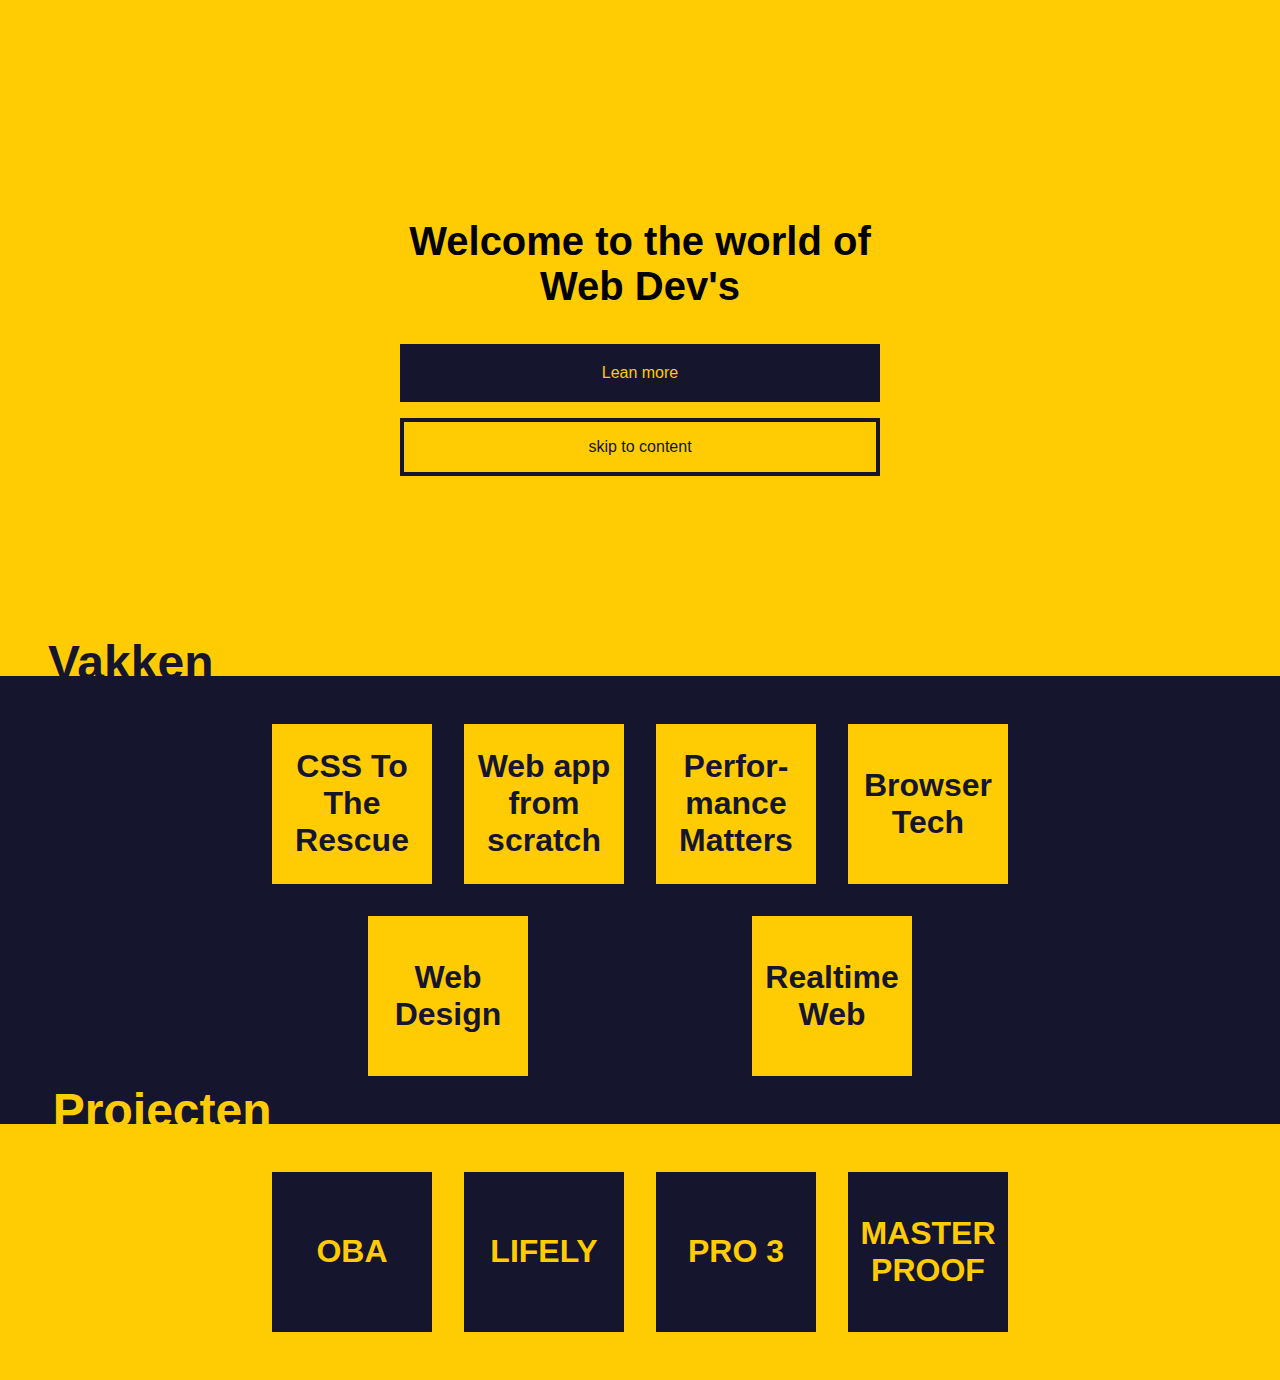
<file: herkansing/index.html>
<!DOCTYPE html>
<html>
  <head>
    <meta charset="utf-8">
    <title>muise001</title>
    <link rel="stylesheet" href="css.css">
  </head>
  <body>
    <header class="mainHeader">
      <div class="header-text">
        <h1>Welcome to the world of Web Dev's</h1>
        <div class="buttons">
          <a href="learnmore.html" class="button1 buttonBlue" type="button" name="button">Lean more</a>
          <a href="#main" class="buttonYellow" type="button" name="button">skip to content</a>
        </div>
      </div>
    </header>
    <main>
      <h2 id="main">Vakken</h2>
      <div class="vakken">
        <a class="les" href="cssttr.html">
          <div class="css">
            <p>CSS To The Rescue</p>
          </div>
        </a>
        <a class="les" href="wafs.html">
          <div class="css">
            <p>Web app from scratch</p>
          </div>
        </a>
        <a class="les" href="pm.html">
          <div class="css">
            <p>Perfor-mance Matters</p>
          </div>
        </a>
        <a class="les" href="bt.html">
          <div class="css">
            <p>Browser Tech</p>
          </div>
        </a>
        <a class="les" href="wd.html">
          <div class="css">
            <p>Web Design</p>
          </div>
        </a>
        <a class="les" href="rtw.html">
          <div class="css">
            <p>Realtime Web</p>
          </div>
        </a>
      </div>
    </main>
    <footer>
      <h2>Projecten</h2>
      <div class="projecten">
        <a class="les" href="oba.html">
          <div class="project">
            <p>OBA</p>
          </div>
        </a>
        <a class="les" href="lifely.html">
          <div class="project">
            <p>LIFELY</p>
          </div>
        </a>
        <a class="les" href="projectdrie.html">
          <div class="project">
            <p>PRO 3</p>
          </div>
        </a>
        <a class="les" href="masterproof.html">
          <div class="project">
            <p>MASTER PROOF</p>
          </div>
        </a>
      </div>
    </footer>
  </body>
</html>
</file>
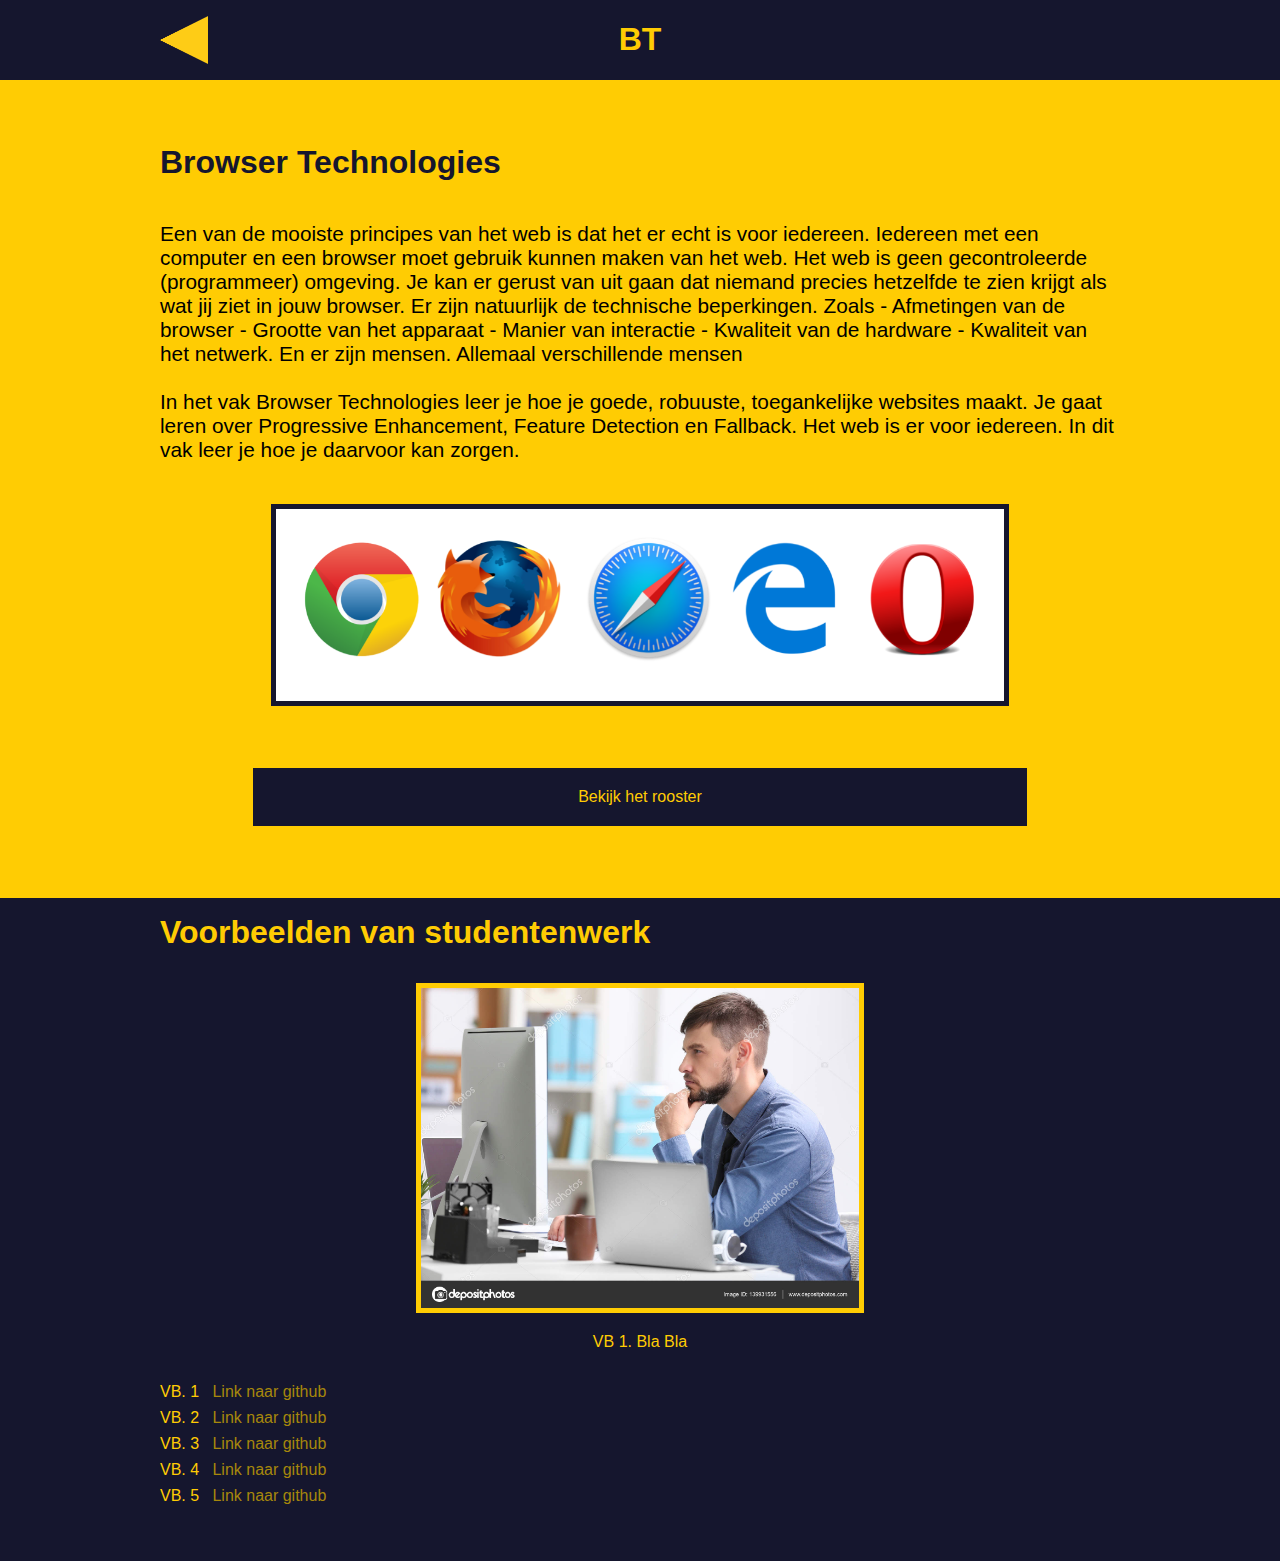
<file: herkansing/bt.html>
<!DOCTYPE html>
<html>
  <head>
    <meta charset="utf-8">
    <title>BT</title>
    <link rel="stylesheet" href="css.css">
  </head>
  <body>
    <header class="pageHeader">
      <a class="terugKnop" href="index.html"> <img src="img/terug.png" alt=""> </a>
      <h1>BT</h1>
      <input id="hamburger" type="checkbox" name="" value=""></input>
      <label for="hamburger"><img src="img/hamburger.png" alt=""></label>
      <aside class="hamburgerMenu">
        <nav>
          <ul>
            <li> <a href="rooster.html">Check het rooster</a> </li>
            <li> <a href="index.html">Terug naar home</a> </li>
            <li> <a id="sluitDan" href="#">Sluit Menu</a> </li>
          </ul>
        </nav>
      </aside>
    </header>
    <main class="pageMain">
      <h3>Browser Technologies</h3>
      <p> Een van de mooiste principes van het web is dat het er echt is voor iedereen. Iedereen met een computer en een browser moet gebruik kunnen maken van het web. Het web is geen gecontroleerde (programmeer) omgeving. Je kan er gerust van uit gaan dat niemand precies hetzelfde te zien krijgt als wat jij ziet in jouw browser. Er zijn natuurlijk de technische beperkingen. Zoals - Afmetingen van de browser - Grootte van het apparaat - Manier van interactie - Kwaliteit van de hardware - Kwaliteit van het netwerk. En er zijn mensen. Allemaal verschillende mensen <br/><br/> In het vak Browser Technologies leer je hoe je goede, robuuste, toegankelijke websites maakt. Je gaat leren over Progressive Enhancement, Feature Detection en Fallback. Het web is er voor iedereen. In dit vak leer je hoe je daarvoor kan zorgen.

      </br/>
      </p>
      <div class="images eenImg">
        <img src="img/browsers.png" alt="">
      </div>
    </main>
    <section>
      <div class="buttons">
        <a href="rooster.html" class="buttonBlue" type="button" name="button">Bekijk het rooster</a>
      </div>
    </section>
    <article class="besteWerken">
      <h3>Voorbeelden van studentenwerk</h3>
      <div class="slideShow">
        <div class="slideShowFotos">
          <div class="slideShowItem">
            <img src="img/test.jpg" alt="">
            <p>VB 1. Bla Bla</p>
          </div>
          <div class="slideShowItem">
            <img src="img/test2.jpg" alt="">
            <p>VB 2. Bla Bla</p>
          </div>
          <div class="slideShowItem">
            <img src="img/test2.jpg" alt="">
            <p>VB 3. Bla Bla</p>
          </div>
          <div class="slideShowItem">
            <img src="img/test.jpg" alt="">
            <p>VB 4. Bla Bla</p>
          </div>
          <div class="slideShowItem">
            <img src="img/test.jpg" alt="">
            <p>VB 5. Bla Bla</p>
          </div>
        </div>
        <nav>
          <ol>
            <li> <a href="#"  target="_blank">Link naar github</a> </li>
            <li> <a href="#" target="_blank">Link naar github</a> </li>
            <li> <a href="#" target="_blank">Link naar github</a> </li>
            <li> <a href="#" target="_blank">Link naar github</a> </li>
            <li> <a href="#" target="_blank">Link naar github</a> </li>
          </ol>
        </nav>
      </div>
    </article>
    <script type="text/javascript" src="js.js"></script>
  </body>
</html>
</file>
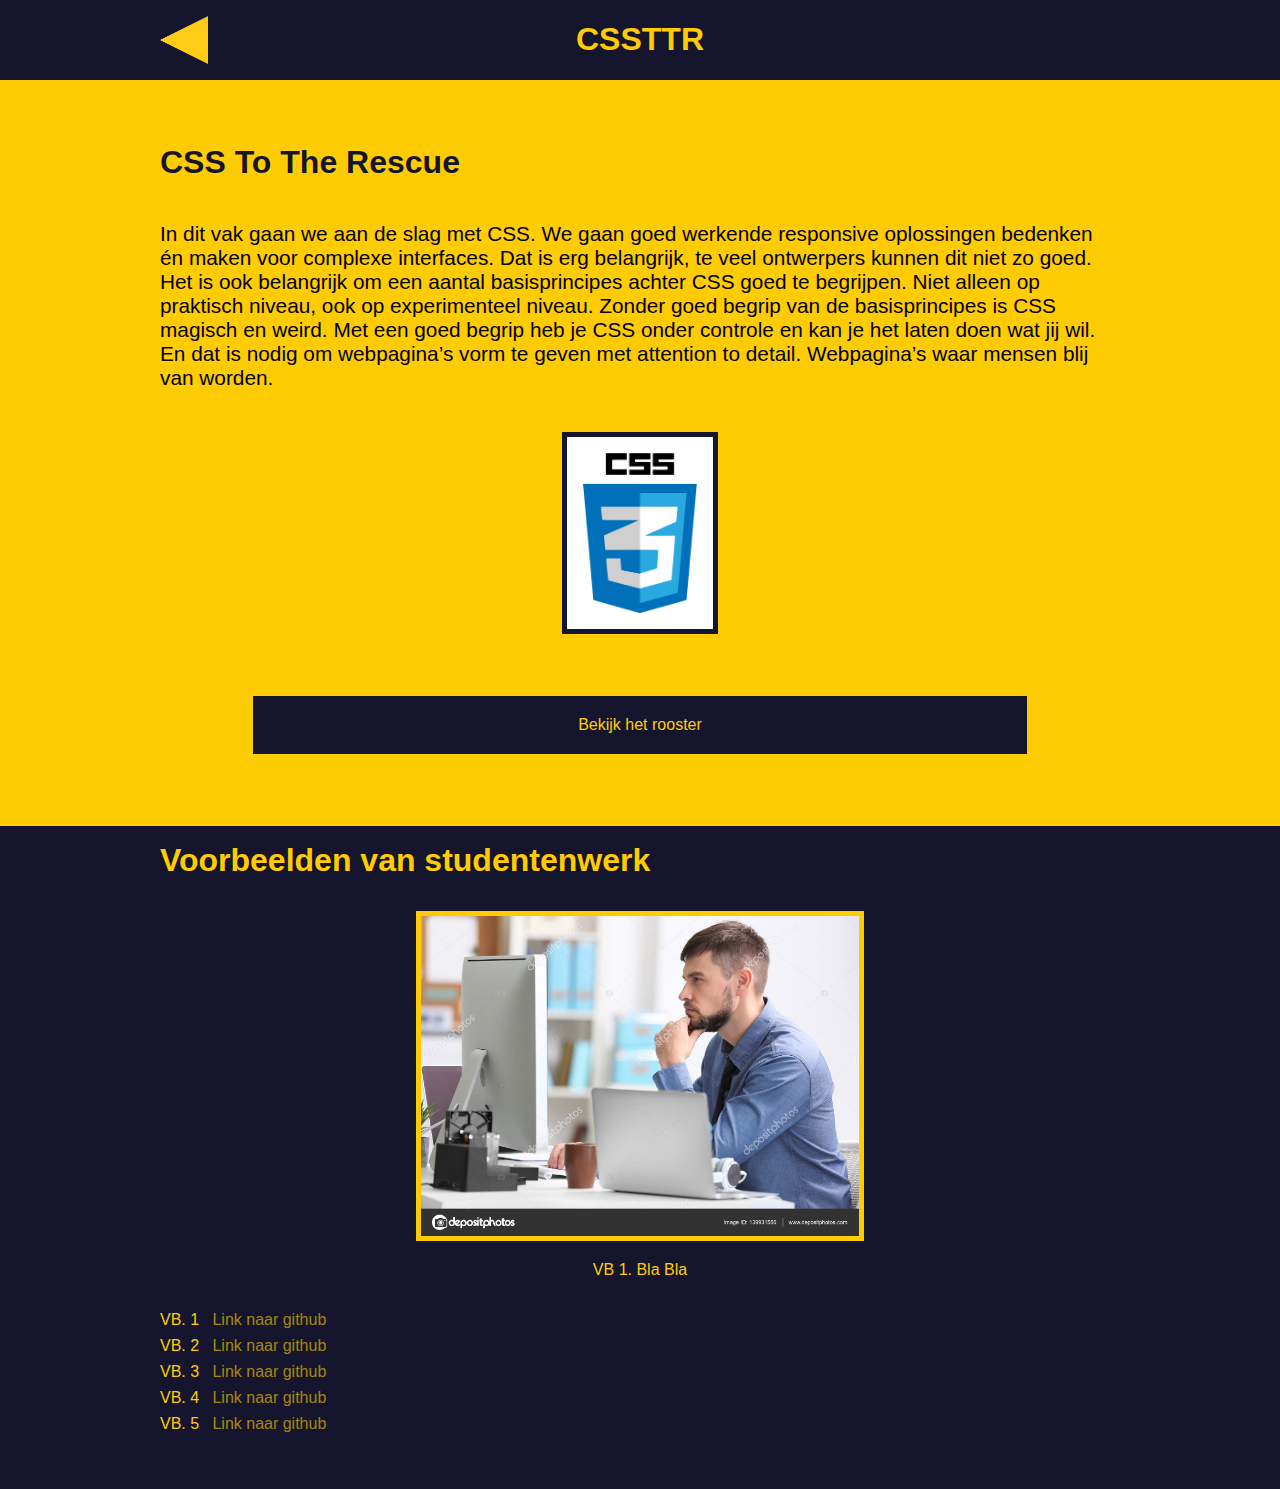
<file: herkansing/cssttr.html>
<!DOCTYPE html>
<html>
  <head>
    <meta charset="utf-8">
    <title>CSSTTR</title>
    <link rel="stylesheet" href="css.css">
  </head>
  <body>
    <header class="pageHeader">
      <a class="terugKnop" href="index.html"> <img src="img/terug.png" alt=""> </a>
      <h1>CSSTTR</h1>
      <input id="hamburger" type="checkbox" name="" value=""></input>
      <label for="hamburger"><img src="img/hamburger.png" alt=""></label>
      <aside class="hamburgerMenu">
        <nav>
          <ul>
            <li> <a href="rooster.html">Check het rooster</a> </li>
            <li> <a href="index.html">Terug naar home</a> </li>
            <li> <a id="sluitDan" href="#">Sluit Menu</a> </li>
          </ul>
        </nav>
      </aside>
    </header>
    <main class="pageMain">
      <h3>CSS To The Rescue</h3>
      <p> In dit vak gaan we aan de slag met CSS. We gaan goed werkende responsive oplossingen bedenken én maken voor complexe interfaces. Dat is erg belangrijk, te veel ontwerpers kunnen dit niet zo goed. Het is ook belangrijk om een aantal basisprincipes achter CSS goed te begrijpen. Niet alleen op praktisch niveau, ook op experimenteel niveau. Zonder goed begrip van de basisprincipes is CSS magisch en weird. Met een goed begrip heb je CSS onder controle en kan je het laten doen wat jij wil.  En dat is nodig om webpagina’s vorm te geven met attention to detail. Webpagina’s waar mensen blij van worden.
      </p>
      <div class="images eenImg">
        <img src="img/css.png" alt="">
      </div>
    </main>
    <section>
      <div class="buttons">
        <a href="rooster.html" class="buttonBlue" type="button" name="button">Bekijk het rooster</a>
      </div>
    </section>
    <article class="besteWerken">
      <h3>Voorbeelden van studentenwerk</h3>
      <div class="slideShow">
        <div class="slideShowFotos">
          <div class="slideShowItem">
            <img src="img/test.jpg" alt="">
            <p>VB 1. Bla Bla</p>
          </div>
          <div class="slideShowItem">
            <img src="img/test2.jpg" alt="">
            <p>VB 2. Bla Bla</p>
          </div>
          <div class="slideShowItem">
            <img src="img/test2.jpg" alt="">
            <p>VB 3. Bla Bla</p>
          </div>
          <div class="slideShowItem">
            <img src="img/test.jpg" alt="">
            <p>VB 4. Bla Bla</p>
          </div>
          <div class="slideShowItem">
            <img src="img/test.jpg" alt="">
            <p>VB 5. Bla Bla</p>
          </div>
        </div>
        <nav>
          <ol>
            <li> <a href="#"  target="_blank">Link naar github</a> </li>
            <li> <a href="#" target="_blank">Link naar github</a> </li>
            <li> <a href="#" target="_blank">Link naar github</a> </li>
            <li> <a href="#" target="_blank">Link naar github</a> </li>
            <li> <a href="#" target="_blank">Link naar github</a> </li>
          </ol>
        </nav>
      </div>
    </article>
    <script type="text/javascript" src="js.js"></script>
  </body>
</html>
</file>
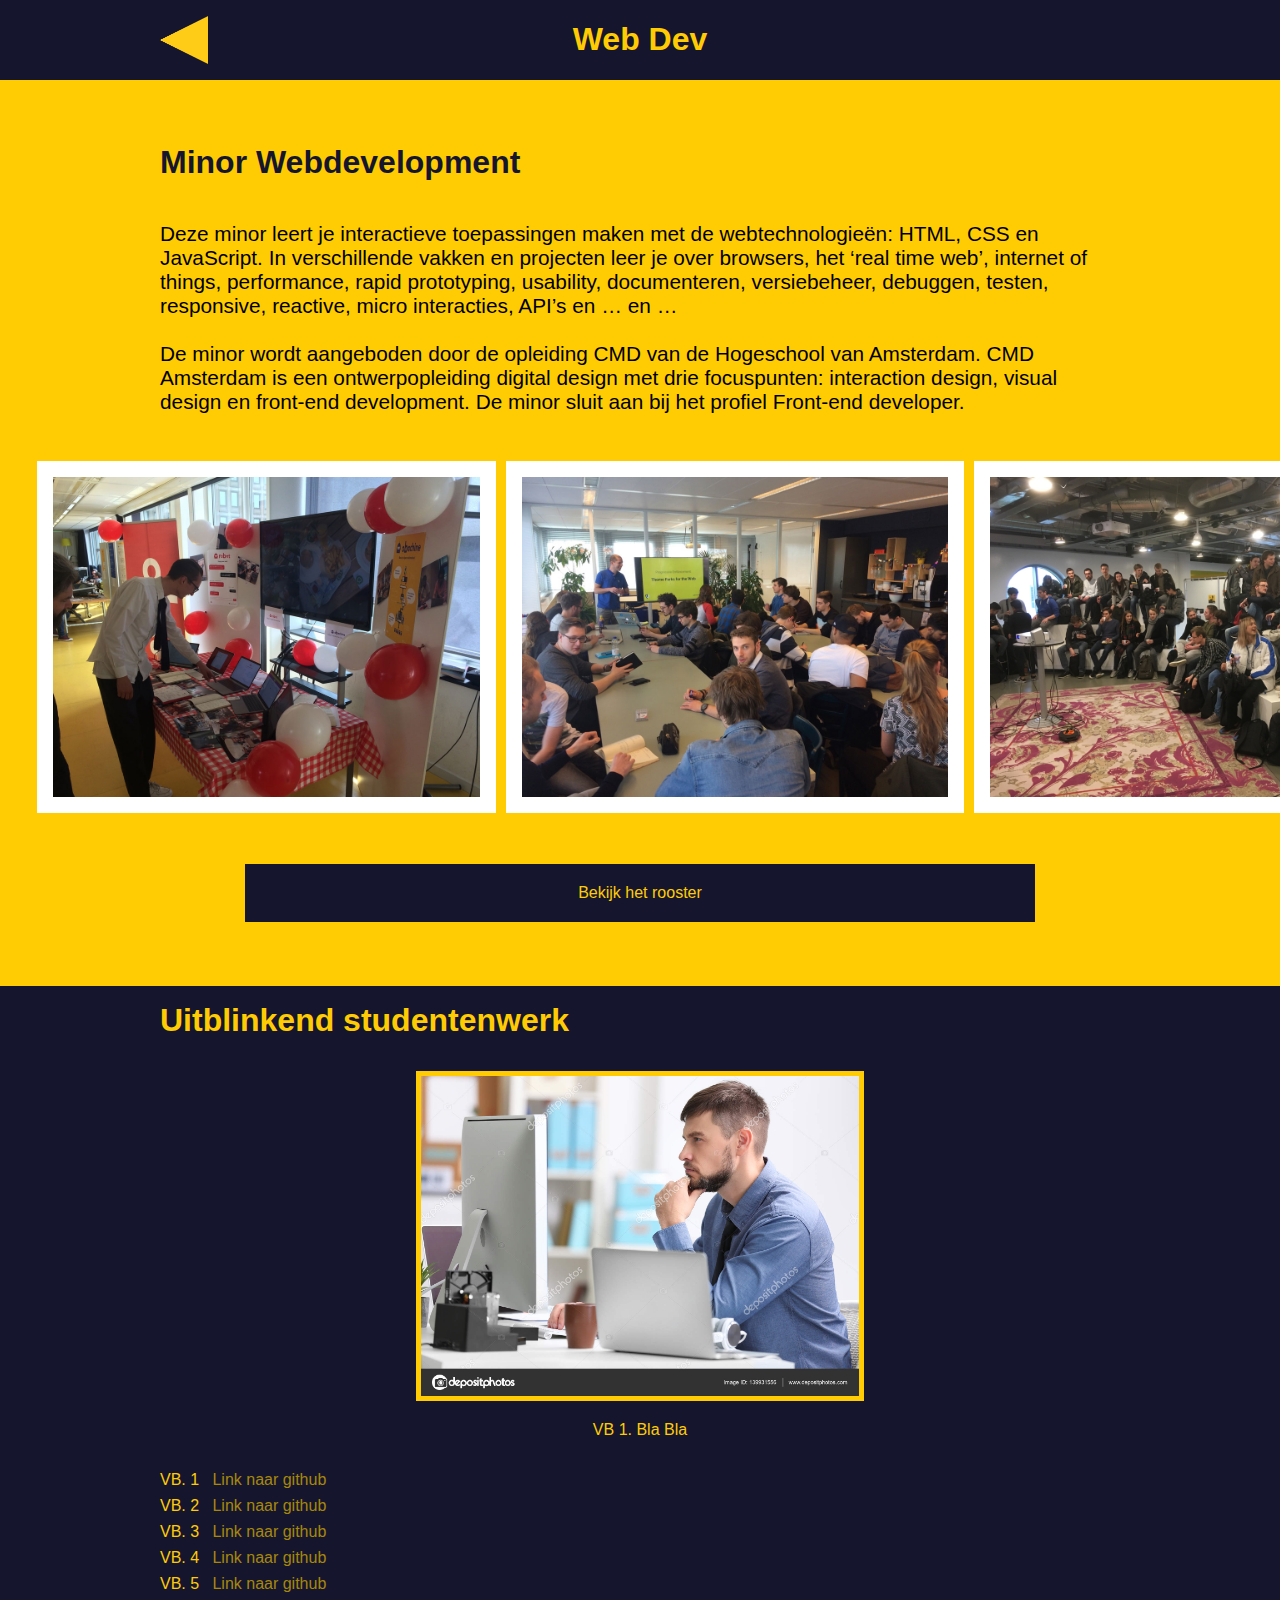
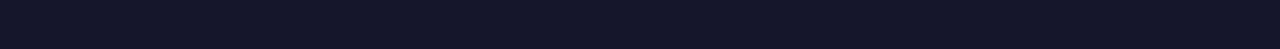
<file: herkansing/learnmore.html>
<!DOCTYPE html>
<html>
  <head>
    <meta charset="utf-8">
    <title>Minor Web Dev</title>
    <link rel="stylesheet" href="css.css">
  </head>
  <body>
    <header class="pageHeader">
      <a class="terugKnop" href="index.html"> <img src="img/terug.png" alt=""> </a>
      <h1>Web Dev</h1>
      <input id="hamburger" type="checkbox" name="" value=""></input>
      <label for="hamburger"><img src="img/hamburger.png" alt=""></label>
      <aside class="hamburgerMenu">
        <nav>
          <ul>
            <li> <a href="rooster.html">Check het rooster</a> </li>
            <li> <a href="index.html">Terug naar home</a> </li>
            <li> <a id="sluitDan" href="#">Sluit Menu</a> </li>
          </ul>
        </nav>
      </aside>
    </header>
    <main class="pageMain">
      <h3>Minor Webdevelopment</h3>
      <p> Deze minor leert je interactieve toepassingen maken met de webtechnologieën: HTML, CSS en JavaScript. In verschillende vakken en projecten leer je over browsers, het ‘real time web’, internet of things, performance, rapid prototyping, usability, documenteren, versiebeheer, debuggen, testen, responsive, reactive, micro interacties, API’s en … en …
        <br><br>
De minor wordt aangeboden door de opleiding CMD van de Hogeschool van Amsterdam. CMD Amsterdam is een ontwerpopleiding digital design met drie focuspunten: interaction design, visual design en front-end development. De minor sluit aan bij het profiel Front-end developer.</p>
      <div class="images slider">
        <div class="slideShowFotos">
          <div class="slideShowItem">
            <img src="img/minorfoto.jpg" alt="">
          </div>
          <div class="slideShowItem">
            <img src="img/minorfoto2.jpg" alt="">
          </div>
          <div class="slideShowItem">
            <img src="img/minorfoto3.jpg" alt="">

          </div>
          <div class="slideShowItem">
            <img src="img/minorfoto4.jpg" alt="">
          </div>
          <div class="slideShowItem">
            <img src="img/minorfoto5.jpg" alt="">
          </div>
        </div>
      </div>
    </main>
    <section>
      <div class="buttons">
        <a href="rooster.html" class="buttonBlue uphigh" type="button" name="button">Bekijk het rooster</a>
      </div>
    </section>
    <article class="besteWerken">
      <h3>Uitblinkend studentenwerk</h3>
      <div class="slideShow">
        <div class="slideShowFotos">
          <div class="slideShowItem">
            <img src="img/test.jpg" alt="">
            <p>VB 1. Bla Bla</p>
          </div>
          <div class="slideShowItem">
            <img src="img/test2.jpg" alt="">
            <p>VB 2. Bla Bla</p>
          </div>
          <div class="slideShowItem">
            <img src="img/test2.jpg" alt="">
            <p>VB 3. Bla Bla</p>
          </div>
          <div class="slideShowItem">
            <img src="img/test.jpg" alt="">
            <p>VB 4. Bla Bla</p>
          </div>
          <div class="slideShowItem">
            <img src="img/test.jpg" alt="">
            <p>VB 5. Bla Bla</p>
          </div>
        </div>
        <nav>
          <ol>
            <li> <a href="#"  target="_blank">Link naar github</a> </li>
            <li> <a href="#" target="_blank">Link naar github</a> </li>
            <li> <a href="#" target="_blank">Link naar github</a> </li>
            <li> <a href="#" target="_blank">Link naar github</a> </li>
            <li> <a href="#" target="_blank">Link naar github</a> </li>
          </ol>
        </nav>
      </div>
    </article>
    <script type="text/javascript" src="js.js"></script>
  </body>
</html>
</file>
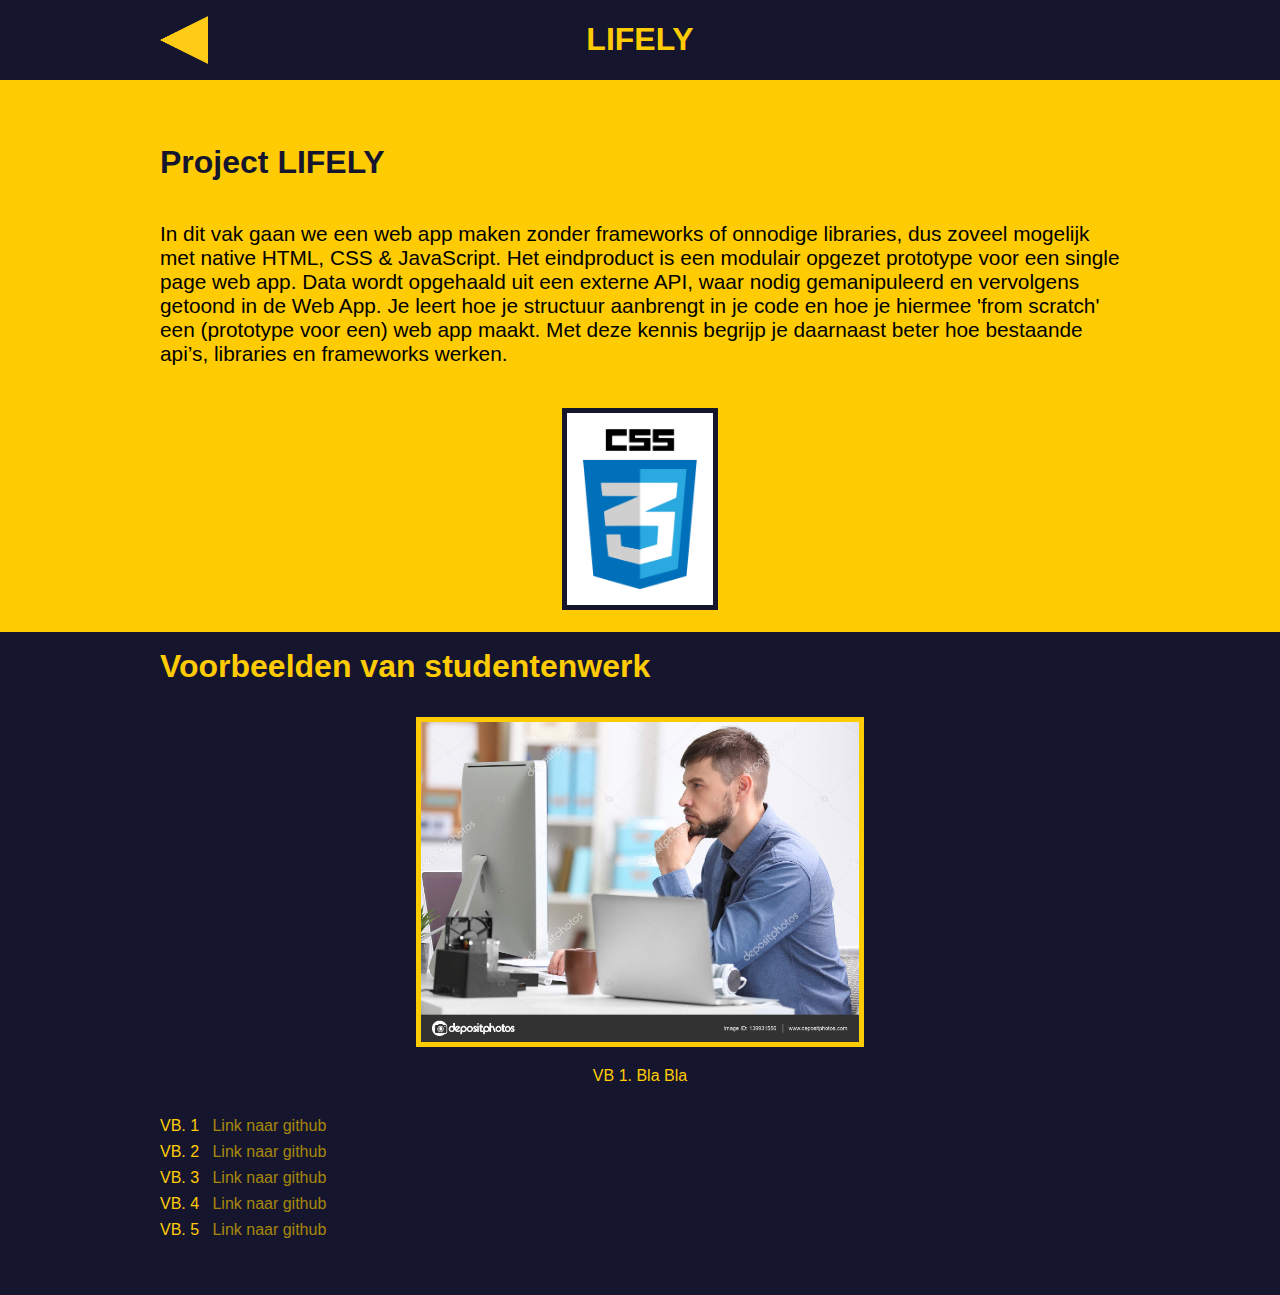
<file: herkansing/lifely.html>
<!DOCTYPE html>
<html>
  <head>
    <meta charset="utf-8">
    <title>LIFELY</title>
    <link rel="stylesheet" href="css.css">
  </head>
  <body>
    <header class="pageHeader">
      <a class="terugKnop" href="index.html"> <img src="img/terug.png" alt=""> </a>
      <h1>LIFELY</h1>
      <input id="hamburger" type="checkbox" name="" value=""></input>
      <label for="hamburger"><img src="img/hamburger.png" alt=""></label>
      <aside class="hamburgerMenu">
        <nav>
          <ul>
            <li> <a href="rooster.html">Check het rooster</a> </li>
            <li> <a href="index.html">Terug naar home</a> </li>
            <li> <a id="sluitDan" href="#">Sluit Menu</a> </li>
          </ul>
        </nav>
      </aside>
    </header>
    <main class="pageMain">
      <h3>Project LIFELY</h3>
      <p> In dit vak gaan we een web app maken zonder frameworks of onnodige libraries, dus zoveel mogelijk met native HTML, CSS & JavaScript. Het eindproduct is een modulair opgezet prototype voor een single page web app. Data wordt opgehaald uit een externe API, waar nodig gemanipuleerd en vervolgens getoond in de Web App. Je leert hoe je structuur aanbrengt in je code en hoe je hiermee 'from scratch' een (prototype voor een) web app maakt. Met deze kennis begrijp je daarnaast beter hoe bestaande api’s, libraries en frameworks werken.
      </p>
      <div class="images eenImg">
        <img src="img/css.png" alt="">
      </div>
    </main>
    <article class="besteWerken">
      <h3>Voorbeelden van studentenwerk</h3>
      <div class="slideShow">
        <div class="slideShowFotos">
          <div class="slideShowItem">
            <img src="img/test.jpg" alt="">
            <p>VB 1. Bla Bla</p>
          </div>
          <div class="slideShowItem">
            <img src="img/test2.jpg" alt="">
            <p>VB 2. Bla Bla</p>
          </div>
          <div class="slideShowItem">
            <img src="img/test2.jpg" alt="">
            <p>VB 3. Bla Bla</p>
          </div>
          <div class="slideShowItem">
            <img src="img/test.jpg" alt="">
            <p>VB 4. Bla Bla</p>
          </div>
          <div class="slideShowItem">
            <img src="img/test.jpg" alt="">
            <p>VB 5. Bla Bla</p>
          </div>
        </div>
        <nav>
          <ol>
            <li> <a href="#"  target="_blank">Link naar github</a> </li>
            <li> <a href="#" target="_blank">Link naar github</a> </li>
            <li> <a href="#" target="_blank">Link naar github</a> </li>
            <li> <a href="#" target="_blank">Link naar github</a> </li>
            <li> <a href="#" target="_blank">Link naar github</a> </li>
          </ol>
        </nav>
      </div>
    </article>
    <script type="text/javascript" src="js.js"></script>
  </body>
</html>
</file>
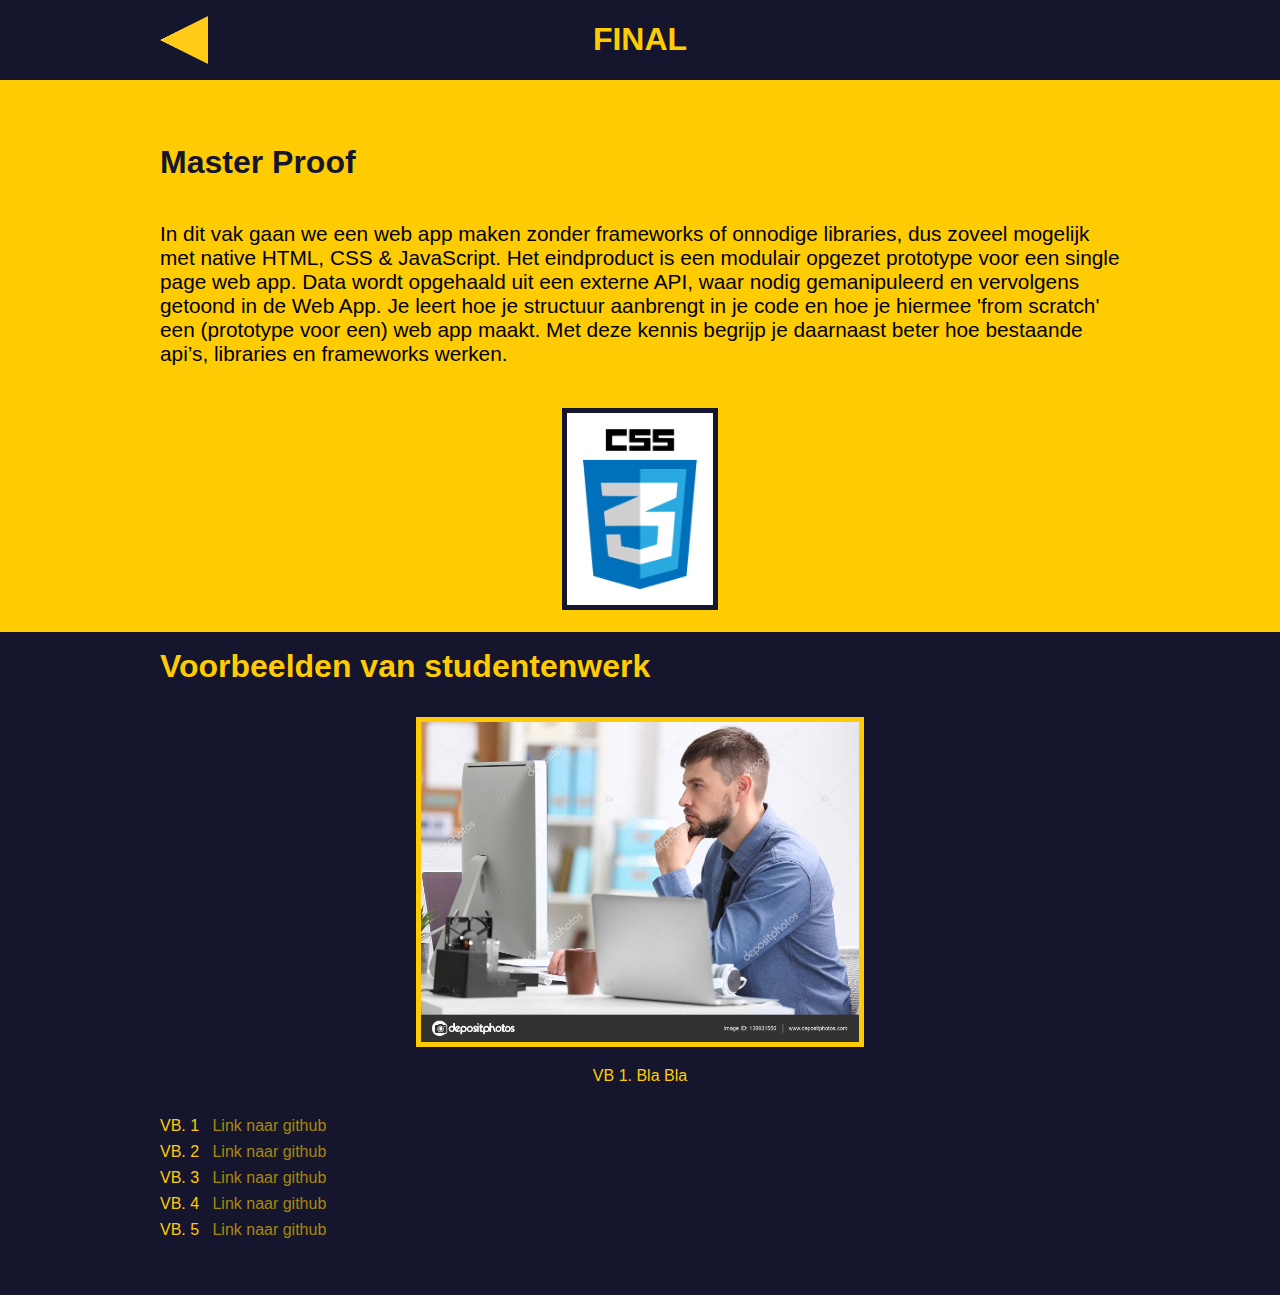
<file: herkansing/masterproof.html>
<!DOCTYPE html>
<html>
  <head>
    <meta charset="utf-8">
    <title>Master Proof</title>
    <link rel="stylesheet" href="css.css">
  </head>
  <body>
    <header class="pageHeader">
      <a class="terugKnop" href="index.html"> <img src="img/terug.png" alt=""> </a>
      <h1>FINAL</h1>
      <input id="hamburger" type="checkbox" name="" value=""></input>
      <label for="hamburger"><img src="img/hamburger.png" alt=""></label>
      <aside class="hamburgerMenu">
        <nav>
          <ul>
            <li> <a href="rooster.html">Check het rooster</a> </li>
            <li> <a href="index.html">Terug naar home</a> </li>
            <li> <a id="sluitDan" href="#">Sluit Menu</a> </li>
          </ul>
        </nav>
      </aside>
    </header>
    <main class="pageMain">
      <h3>Master Proof</h3>
      <p> In dit vak gaan we een web app maken zonder frameworks of onnodige libraries, dus zoveel mogelijk met native HTML, CSS & JavaScript. Het eindproduct is een modulair opgezet prototype voor een single page web app. Data wordt opgehaald uit een externe API, waar nodig gemanipuleerd en vervolgens getoond in de Web App. Je leert hoe je structuur aanbrengt in je code en hoe je hiermee 'from scratch' een (prototype voor een) web app maakt. Met deze kennis begrijp je daarnaast beter hoe bestaande api’s, libraries en frameworks werken.
      </p>
      <div class="images eenImg">
        <img src="img/css.png" alt="">
      </div>
    </main>
    <article class="besteWerken">
      <h3>Voorbeelden van studentenwerk</h3>
      <div class="slideShow">
        <div class="slideShowFotos">
          <div class="slideShowItem">
            <img src="img/test.jpg" alt="">
            <p>VB 1. Bla Bla</p>
          </div>
          <div class="slideShowItem">
            <img src="img/test2.jpg" alt="">
            <p>VB 2. Bla Bla</p>
          </div>
          <div class="slideShowItem">
            <img src="img/test2.jpg" alt="">
            <p>VB 3. Bla Bla</p>
          </div>
          <div class="slideShowItem">
            <img src="img/test.jpg" alt="">
            <p>VB 4. Bla Bla</p>
          </div>
          <div class="slideShowItem">
            <img src="img/test.jpg" alt="">
            <p>VB 5. Bla Bla</p>
          </div>
        </div>
        <nav>
          <ol>
            <li> <a href="#"  target="_blank">Link naar github</a> </li>
            <li> <a href="#" target="_blank">Link naar github</a> </li>
            <li> <a href="#" target="_blank">Link naar github</a> </li>
            <li> <a href="#" target="_blank">Link naar github</a> </li>
            <li> <a href="#" target="_blank">Link naar github</a> </li>
          </ol>
        </nav>
      </div>
    </article>
    <script type="text/javascript" src="js.js"></script>
  </body>
</html>
Pro 3
</file>
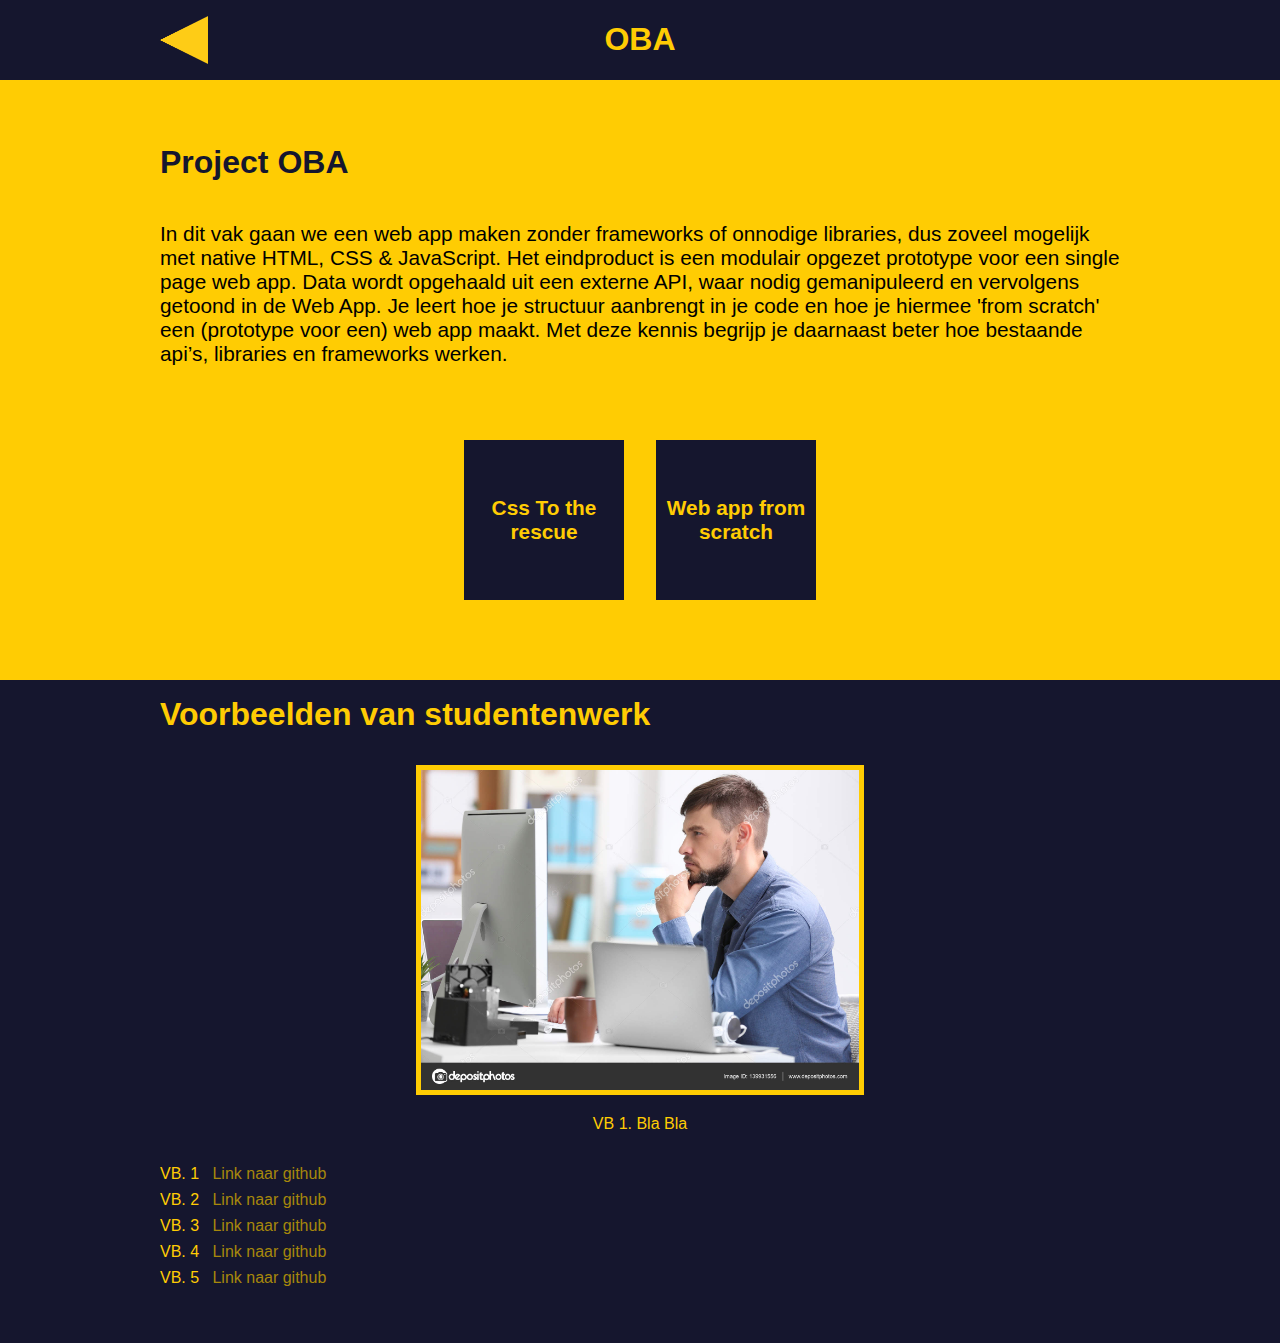
<file: herkansing/oba.html>
<!DOCTYPE html>
<html>
  <head>
    <meta charset="utf-8">
    <title>OBA</title>
    <link rel="stylesheet" href="css.css">
  </head>
  <body>
    <header class="pageHeader">
      <a class="terugKnop" href="index.html"> <img src="img/terug.png" alt=""> </a>
      <h1>OBA</h1>
      <input id="hamburger" type="checkbox" name="" value=""></input>
      <label for="hamburger"><img src="img/hamburger.png" alt=""></label>
      <aside class="hamburgerMenu">
        <nav>
          <ul>
            <li> <a href="rooster.html">Check het rooster</a> </li>
            <li> <a href="index.html">Terug naar home</a> </li>
            <li> <a id="sluitDan" href="#">Sluit Menu</a> </li>
          </ul>
        </nav>
      </aside>
    </header>
    <main class="pageMain">
      <h3>Project OBA</h3>
      <p> In dit vak gaan we een web app maken zonder frameworks of onnodige libraries, dus zoveel mogelijk met native HTML, CSS & JavaScript. Het eindproduct is een modulair opgezet prototype voor een single page web app. Data wordt opgehaald uit een externe API, waar nodig gemanipuleerd en vervolgens getoond in de Web App. Je leert hoe je structuur aanbrengt in je code en hoe je hiermee 'from scratch' een (prototype voor een) web app maakt. Met deze kennis begrijp je daarnaast beter hoe bestaande api’s, libraries en frameworks werken.
      </p>
      <div class="projecten">
        <a class="les" href="oba.html">
          <div class="project">
            <p>Css To the rescue</p>
          </div>
        </a>
        <a class="les" href="oba.html">
          <div class="project">
            <p>Web app from scratch</p>
          </div>
        </a>
      </div>
    </main>
    <article class="besteWerken">
      <h3>Voorbeelden van studentenwerk</h3>
      <div class="slideShow">
        <div class="slideShowFotos">
          <div class="slideShowItem">
            <img src="img/test.jpg" alt="">
            <p>VB 1. Bla Bla</p>
          </div>
          <div class="slideShowItem">
            <img src="img/test2.jpg" alt="">
            <p>VB 2. Bla Bla</p>
          </div>
          <div class="slideShowItem">
            <img src="img/test2.jpg" alt="">
            <p>VB 3. Bla Bla</p>
          </div>
          <div class="slideShowItem">
            <img src="img/test.jpg" alt="">
            <p>VB 4. Bla Bla</p>
          </div>
          <div class="slideShowItem">
            <img src="img/test.jpg" alt="">
            <p>VB 5. Bla Bla</p>
          </div>
        </div>
        <nav>
          <ol>
            <li> <a href="#"  target="_blank">Link naar github</a> </li>
            <li> <a href="#" target="_blank">Link naar github</a> </li>
            <li> <a href="#" target="_blank">Link naar github</a> </li>
            <li> <a href="#" target="_blank">Link naar github</a> </li>
            <li> <a href="#" target="_blank">Link naar github</a> </li>
          </ol>
        </nav>
      </div>
    </article>
    <script type="text/javascript" src="js.js"></script>
  </body>
</html>
</file>
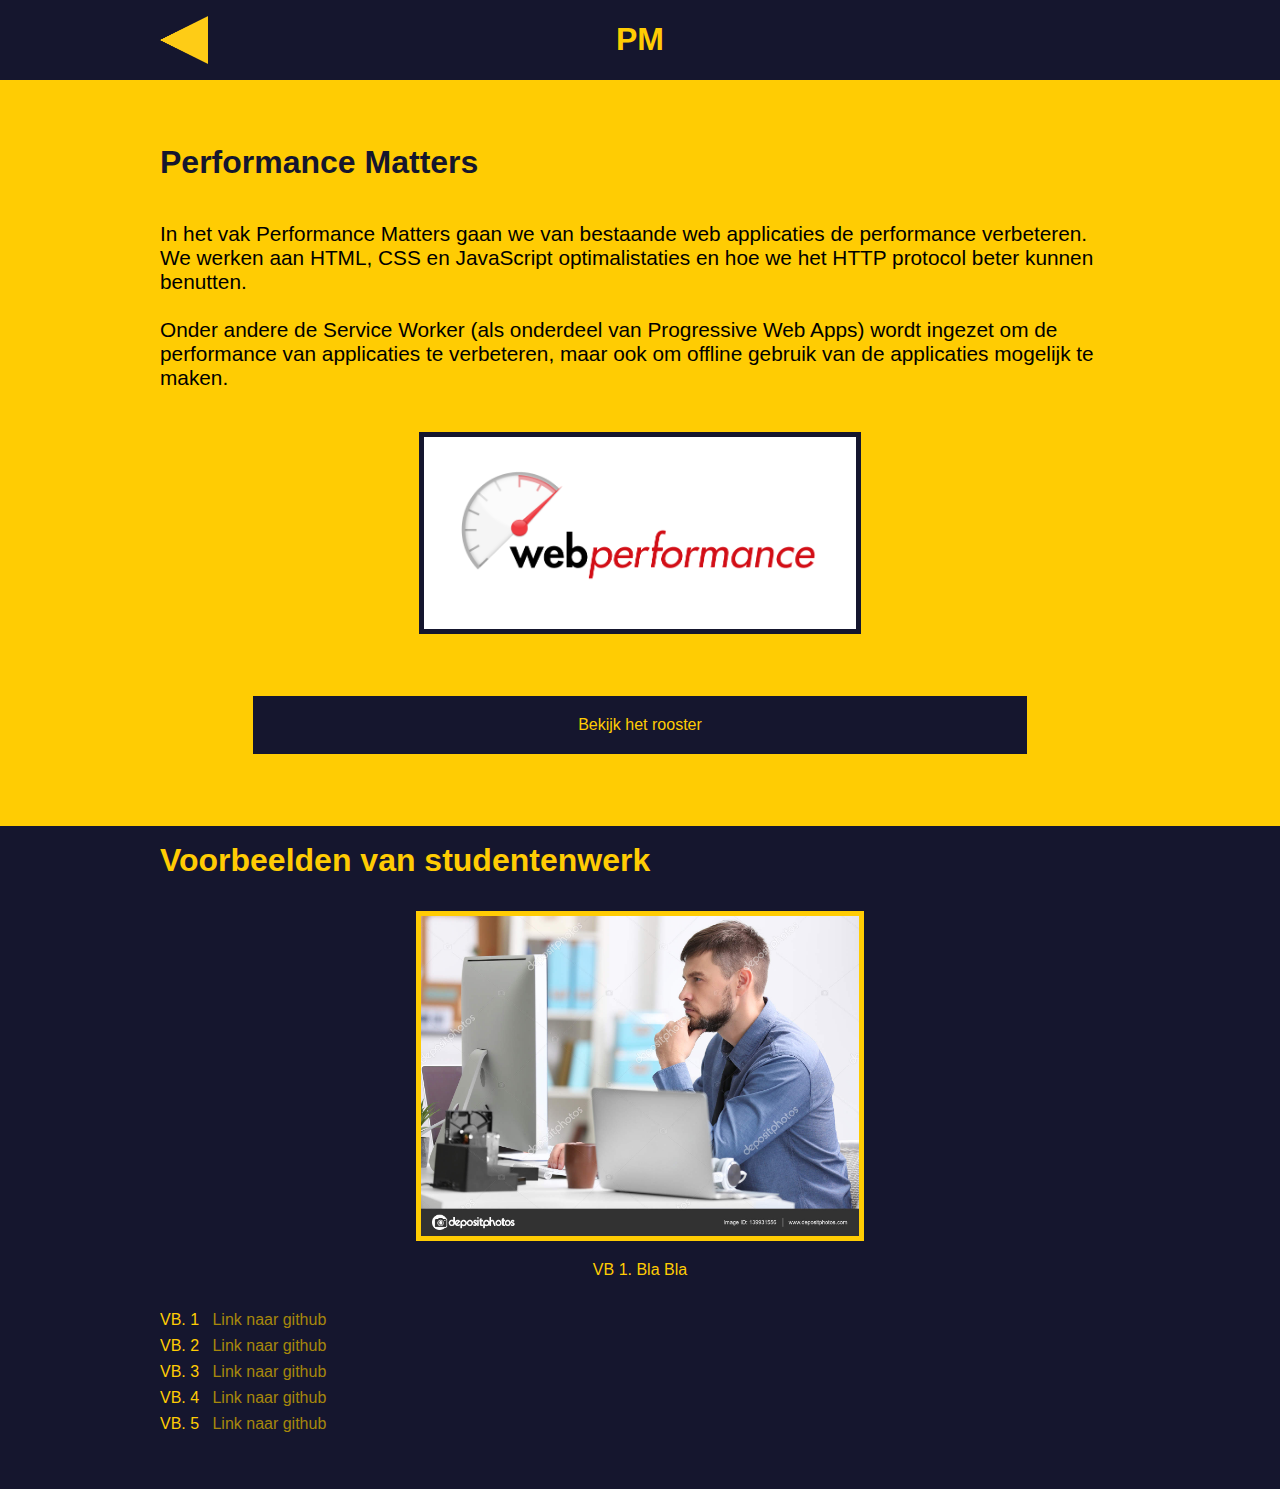
<file: herkansing/pm.html>
<!DOCTYPE html>
<html>
  <head>
    <meta charset="utf-8">
    <title>PM</title>
    <link rel="stylesheet" href="css.css">
  </head>
  <body>
    <header class="pageHeader">
      <a class="terugKnop" href="index.html"> <img src="img/terug.png" alt=""> </a>
      <h1>PM</h1>
      <input id="hamburger" type="checkbox" name="" value=""></input>
      <label for="hamburger"><img src="img/hamburger.png" alt=""></label>
      <aside class="hamburgerMenu">
        <nav>
          <ul>
            <li> <a href="rooster.html">Check het rooster</a> </li>
            <li> <a href="index.html">Terug naar home</a> </li>
            <li> <a id="sluitDan" href="#">Sluit Menu</a> </li>
          </ul>
        </nav>
      </aside>
    </header>
    <main class="pageMain">
      <h3>Performance Matters</h3>
      <p> In het vak Performance Matters gaan we van bestaande web applicaties de performance verbeteren. We werken aan HTML, CSS en JavaScript optimalistaties en hoe we het HTTP protocol beter kunnen benutten. <br/><br/>Onder andere de Service Worker (als onderdeel van Progressive Web Apps) wordt ingezet om de performance van applicaties te verbeteren, maar ook om offline gebruik van de applicaties mogelijk te maken.
      </p>
      <div class="images eenImg">
        <img src="img/webperf.png" alt="">
      </div>
    </main>
    <section>
      <div class="buttons">
        <a href="rooster.html" class="buttonBlue" type="button" name="button">Bekijk het rooster</a>
      </div>
    </section>
    <article class="besteWerken">
      <h3>Voorbeelden van studentenwerk</h3>
      <div class="slideShow">
        <div class="slideShowFotos">
          <div class="slideShowItem">
            <img src="img/test.jpg" alt="">
            <p>VB 1. Bla Bla</p>
          </div>
          <div class="slideShowItem">
            <img src="img/test2.jpg" alt="">
            <p>VB 2. Bla Bla</p>
          </div>
          <div class="slideShowItem">
            <img src="img/test2.jpg" alt="">
            <p>VB 3. Bla Bla</p>
          </div>
          <div class="slideShowItem">
            <img src="img/test.jpg" alt="">
            <p>VB 4. Bla Bla</p>
          </div>
          <div class="slideShowItem">
            <img src="img/test.jpg" alt="">
            <p>VB 5. Bla Bla</p>
          </div>
        </div>
        <nav>
          <ol>
            <li> <a href="#"  target="_blank">Link naar github</a> </li>
            <li> <a href="#" target="_blank">Link naar github</a> </li>
            <li> <a href="#" target="_blank">Link naar github</a> </li>
            <li> <a href="#" target="_blank">Link naar github</a> </li>
            <li> <a href="#" target="_blank">Link naar github</a> </li>
          </ol>
        </nav>
      </div>
    </article>
    <script type="text/javascript" src="js.js"></script>
  </body>
</html>
</file>
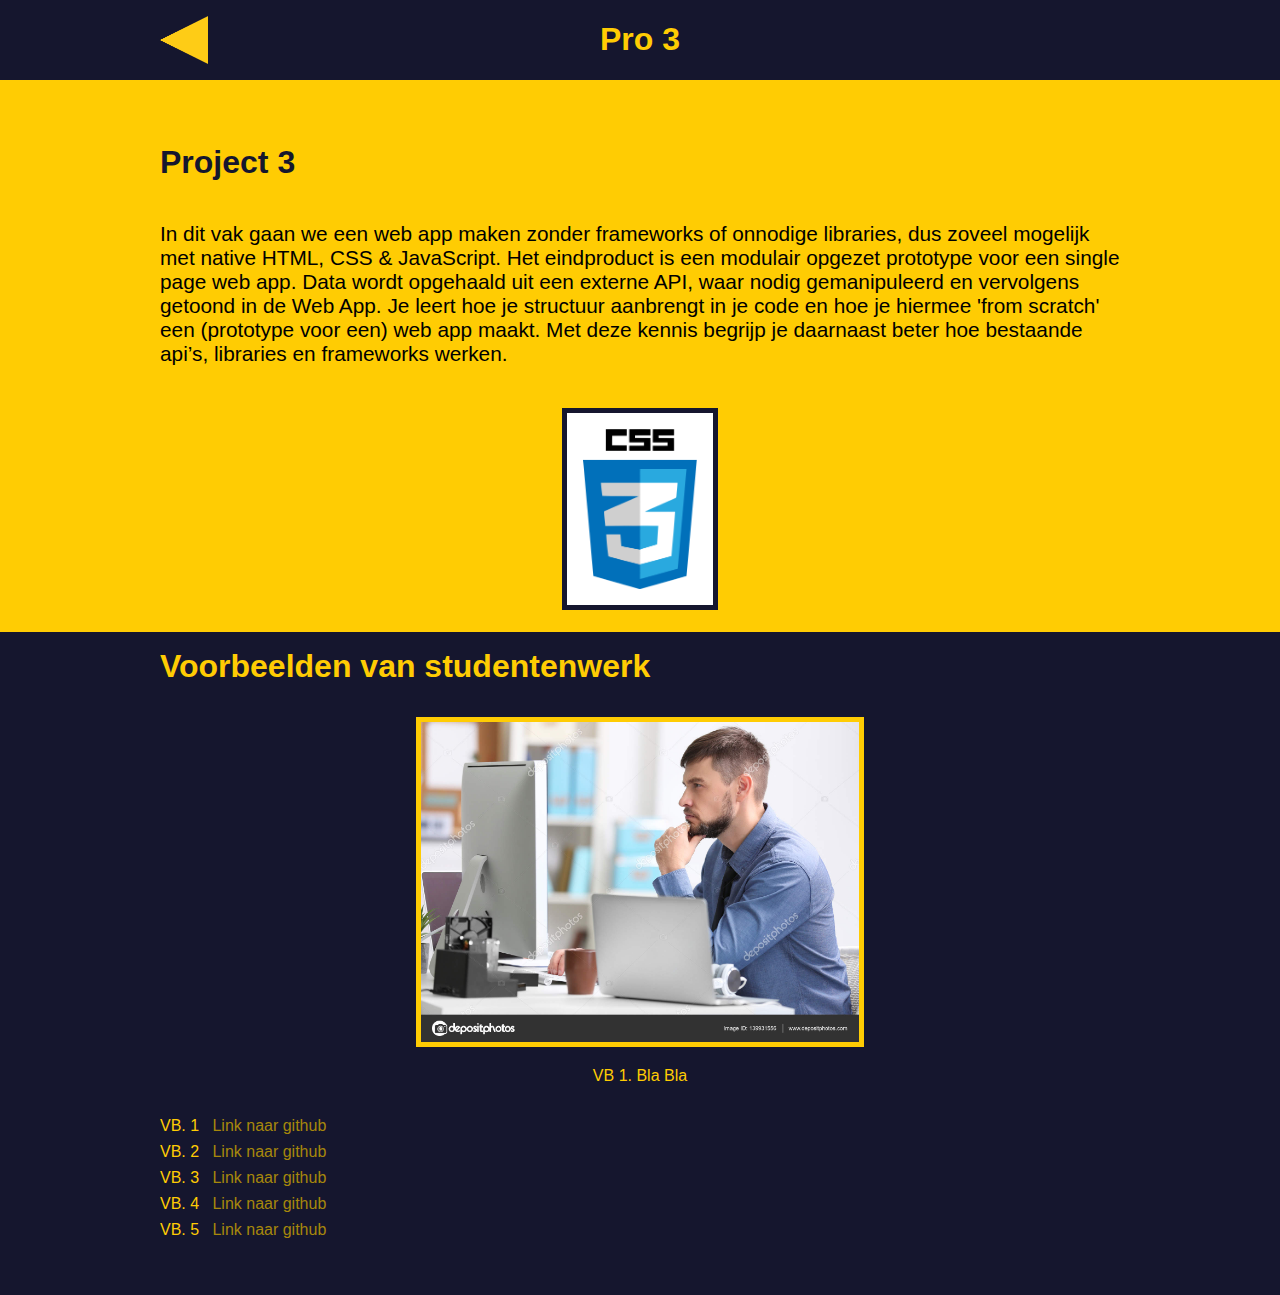
<file: herkansing/projectdrie.html>
<!DOCTYPE html>
<html>
  <head>
    <meta charset="utf-8">
    <title>Pro 3</title>
    <link rel="stylesheet" href="css.css">
  </head>
  <body>
    <header class="pageHeader">
      <a class="terugKnop" href="index.html"> <img src="img/terug.png" alt=""> </a>
      <h1>Pro 3</h1>
      <input id="hamburger" type="checkbox" name="" value=""></input>
      <label for="hamburger"><img src="img/hamburger.png" alt=""></label>
      <aside class="hamburgerMenu">
        <nav>
          <ul>
            <li> <a href="rooster.html">Check het rooster</a> </li>
            <li> <a href="index.html">Terug naar home</a> </li>
            <li> <a id="sluitDan" href="#">Sluit Menu</a> </li>
          </ul>
        </nav>
      </aside>
    </header>
    <main class="pageMain">
      <h3>Project 3</h3>
      <p> In dit vak gaan we een web app maken zonder frameworks of onnodige libraries, dus zoveel mogelijk met native HTML, CSS & JavaScript. Het eindproduct is een modulair opgezet prototype voor een single page web app. Data wordt opgehaald uit een externe API, waar nodig gemanipuleerd en vervolgens getoond in de Web App. Je leert hoe je structuur aanbrengt in je code en hoe je hiermee 'from scratch' een (prototype voor een) web app maakt. Met deze kennis begrijp je daarnaast beter hoe bestaande api’s, libraries en frameworks werken.
      </p>
      <div class="images eenImg">
        <img src="img/css.png" alt="">
      </div>
    </main>
    <article class="besteWerken">
      <h3>Voorbeelden van studentenwerk</h3>
      <div class="slideShow">
        <div class="slideShowFotos">
          <div class="slideShowItem">
            <img src="img/test.jpg" alt="">
            <p>VB 1. Bla Bla</p>
          </div>
          <div class="slideShowItem">
            <img src="img/test2.jpg" alt="">
            <p>VB 2. Bla Bla</p>
          </div>
          <div class="slideShowItem">
            <img src="img/test2.jpg" alt="">
            <p>VB 3. Bla Bla</p>
          </div>
          <div class="slideShowItem">
            <img src="img/test.jpg" alt="">
            <p>VB 4. Bla Bla</p>
          </div>
          <div class="slideShowItem">
            <img src="img/test.jpg" alt="">
            <p>VB 5. Bla Bla</p>
          </div>
        </div>
        <nav>
          <ol>
            <li> <a href="#"  target="_blank">Link naar github</a> </li>
            <li> <a href="#" target="_blank">Link naar github</a> </li>
            <li> <a href="#" target="_blank">Link naar github</a> </li>
            <li> <a href="#" target="_blank">Link naar github</a> </li>
            <li> <a href="#" target="_blank">Link naar github</a> </li>
          </ol>
        </nav>
      </div>
    </article>
    <script type="text/javascript" src="js.js"></script>
  </body>
</html>
Pro 3
</file>
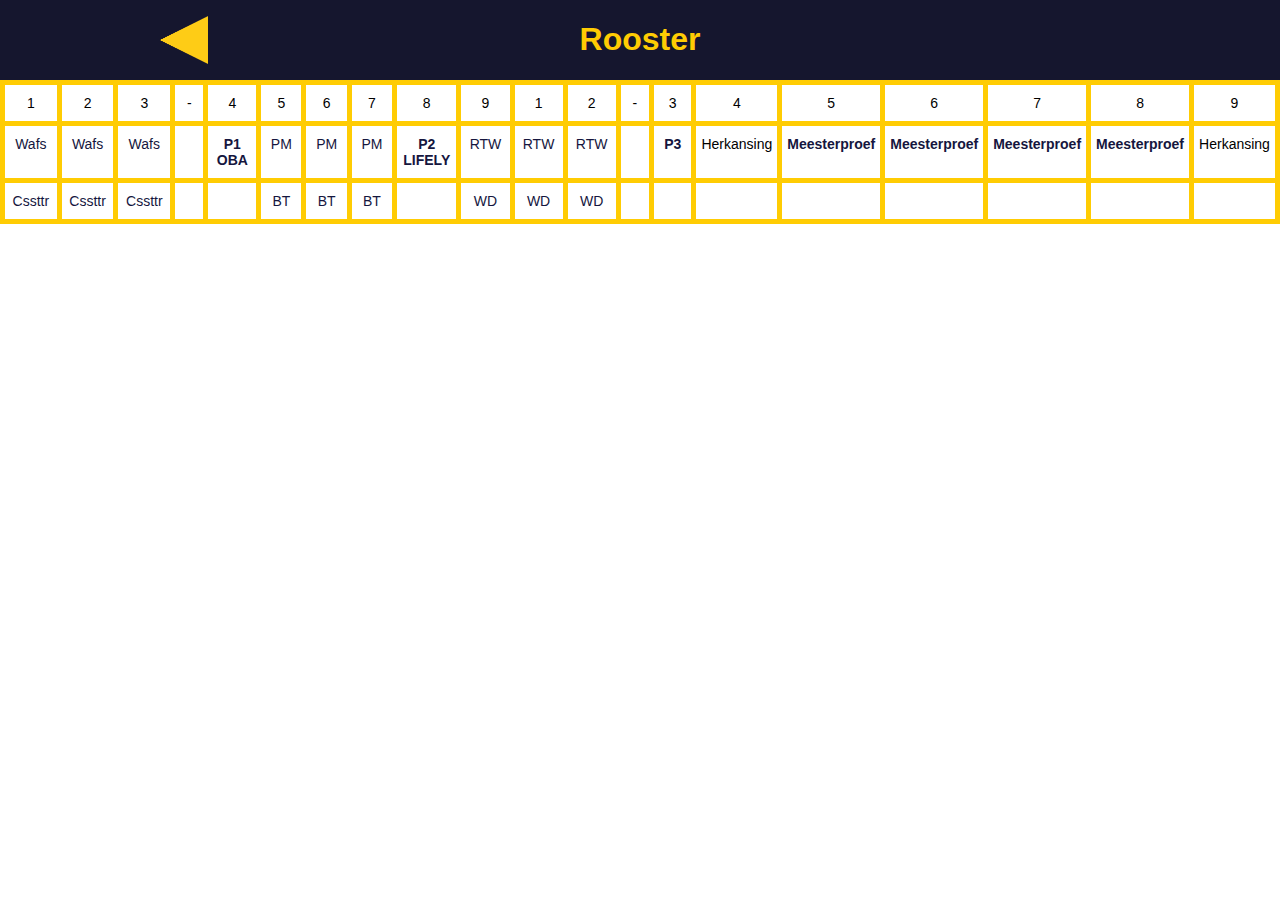
<file: herkansing/rooster.html>
<!DOCTYPE html>
<html>
  <head>
    <meta charset="utf-8">
    <title>Minor Web Dev</title>
    <link rel="stylesheet" href="css.css">
  </head>
  <body class="rooster">
    <header class="pageHeader pageHeaderFixed">
      <a class="terugKnop" href="index.html"> <img src="img/terug.png" alt=""> </a>
      <h1>Rooster</h1>
      <input id="hamburger" type="checkbox" name="" value=""></input>
      <label for="hamburger"><img src="img/hamburger.png" alt=""></label>
      <aside class="hamburgerMenu">
        <nav>
          <ul>
            <li> <a href="#">Check het rooster</a> </li>
            <li> <a href="index.html">Terug naar home</a> </li>
            <li> <a id="sluitDan" href="#">Sluit Menu</a> </li>
          </ul>
        </nav>
      </aside>
    </header>
    <main class="tabel">
      <table class="tg">
        <tr>
          <th class="tg-c3ow">1</th>
          <th class="tg-c3ow">2</th>
          <th class="tg-c3ow">3</th>
          <th class="tg-c3ow">-</th>
          <th class="tg-c3ow">4</th>
          <th class="tg-c3ow">5</th>
          <th class="tg-c3ow">6</th>
          <th class="tg-c3ow">7</th>
          <th class="tg-c3ow">8</th>
          <th class="tg-c3ow">9</th>
          <th class="tg-c3ow">1</th>
          <th class="tg-c3ow">2</th>
          <th class="tg-c3ow">-</th>
          <th class="tg-baqh">3</th>
          <th class="tg-baqh">4</th>
          <th class="tg-baqh">5</th>
          <th class="tg-baqh">6</th>
          <th class="tg-baqh">7</th>
          <th class="tg-baqh">8</th>
          <th class="tg-baqh">9</th>
        </tr>
        <tr>
          <td class="tg-c3ow"> <a href="wafs.html">Wafs</a> </td>
          <td class="tg-c3ow"> <a href="wafs.html">Wafs</a> </td>
          <td class="tg-c3ow"> <a href="wafs.html">Wafs</a> </td>
          <td class="tg-c3ow"></td>
          <td class="tg-7btt"> <a href="oba.html">P1 OBA</a> </td>
          <td class="tg-c3ow"> <a href="pm.html">PM</a> </td>
          <td class="tg-c3ow"> <a href="pm.html">PM</a> </td>
          <td class="tg-c3ow"> <a href="pm.html">PM</a> </td>
          <td class="tg-7btt"> <a href="lifely.html">P2 LIFELY</a> </td>
          <td class="tg-c3ow"> <a href="rtw.html">RTW</a> </td>
          <td class="tg-c3ow"> <a href="rtw.html">RTW</a> </td>
          <td class="tg-c3ow"> <a href="rtw.html">RTW</a> </td>
          <td class="tg-c3ow"></td>
          <td class="tg-amwm"> <a href="projectdrie.html">P3</a> </td>
          <td class="tg-baqh">Herkansing</td>
          <td class="tg-amwm"> <a href="masterproof.html">Meesterproef</a></td>
          <td class="tg-amwm"> <a href="masterproof.html">Meesterproef</a></td>
          <td class="tg-amwm"> <a href="masterproof.html">Meesterproef</a></td>
          <td class="tg-amwm"> <a href="masterproof.html">Meesterproef</a></td>
          <td class="tg-baqh">Herkansing</td>
        </tr>
        <tr>
          <td class="tg-c3ow"> <a href="cssttr.html">Cssttr</a> </td>
          <td class="tg-c3ow"> <a href="cssttr.html">Cssttr</a> </td>
          <td class="tg-c3ow"> <a href="cssttr.html">Cssttr</a> </td>
          <td class="tg-c3ow"></td>
          <td class="tg-c3ow"></td>
          <td class="tg-c3ow"> <a href="bt.html">BT</a> </td>
          <td class="tg-c3ow"> <a href="bt.html">BT</a> </td>
          <td class="tg-c3ow"> <a href="bt.html">BT</a> </td>
          <td class="tg-c3ow"></td>
          <td class="tg-c3ow"> <a href="wd.html">WD</a> </td>
          <td class="tg-c3ow"> <a href="wd.html">WD</a> </td>
          <td class="tg-c3ow"> <a href="wd.html">WD</a> </td>
          <td class="tg-c3ow"></td>
          <td class="tg-baqh"></td>
          <td class="tg-baqh"></td>
          <td class="tg-baqh"></td>
          <td class="tg-baqh"></td>
          <td class="tg-baqh"></td>
          <td class="tg-baqh"></td>
          <td class="tg-baqh"></td>
        </tr>
      </table>
    </main>
    <script type="text/javascript" src="js.js"></script>
  </body>
</html>
</file>
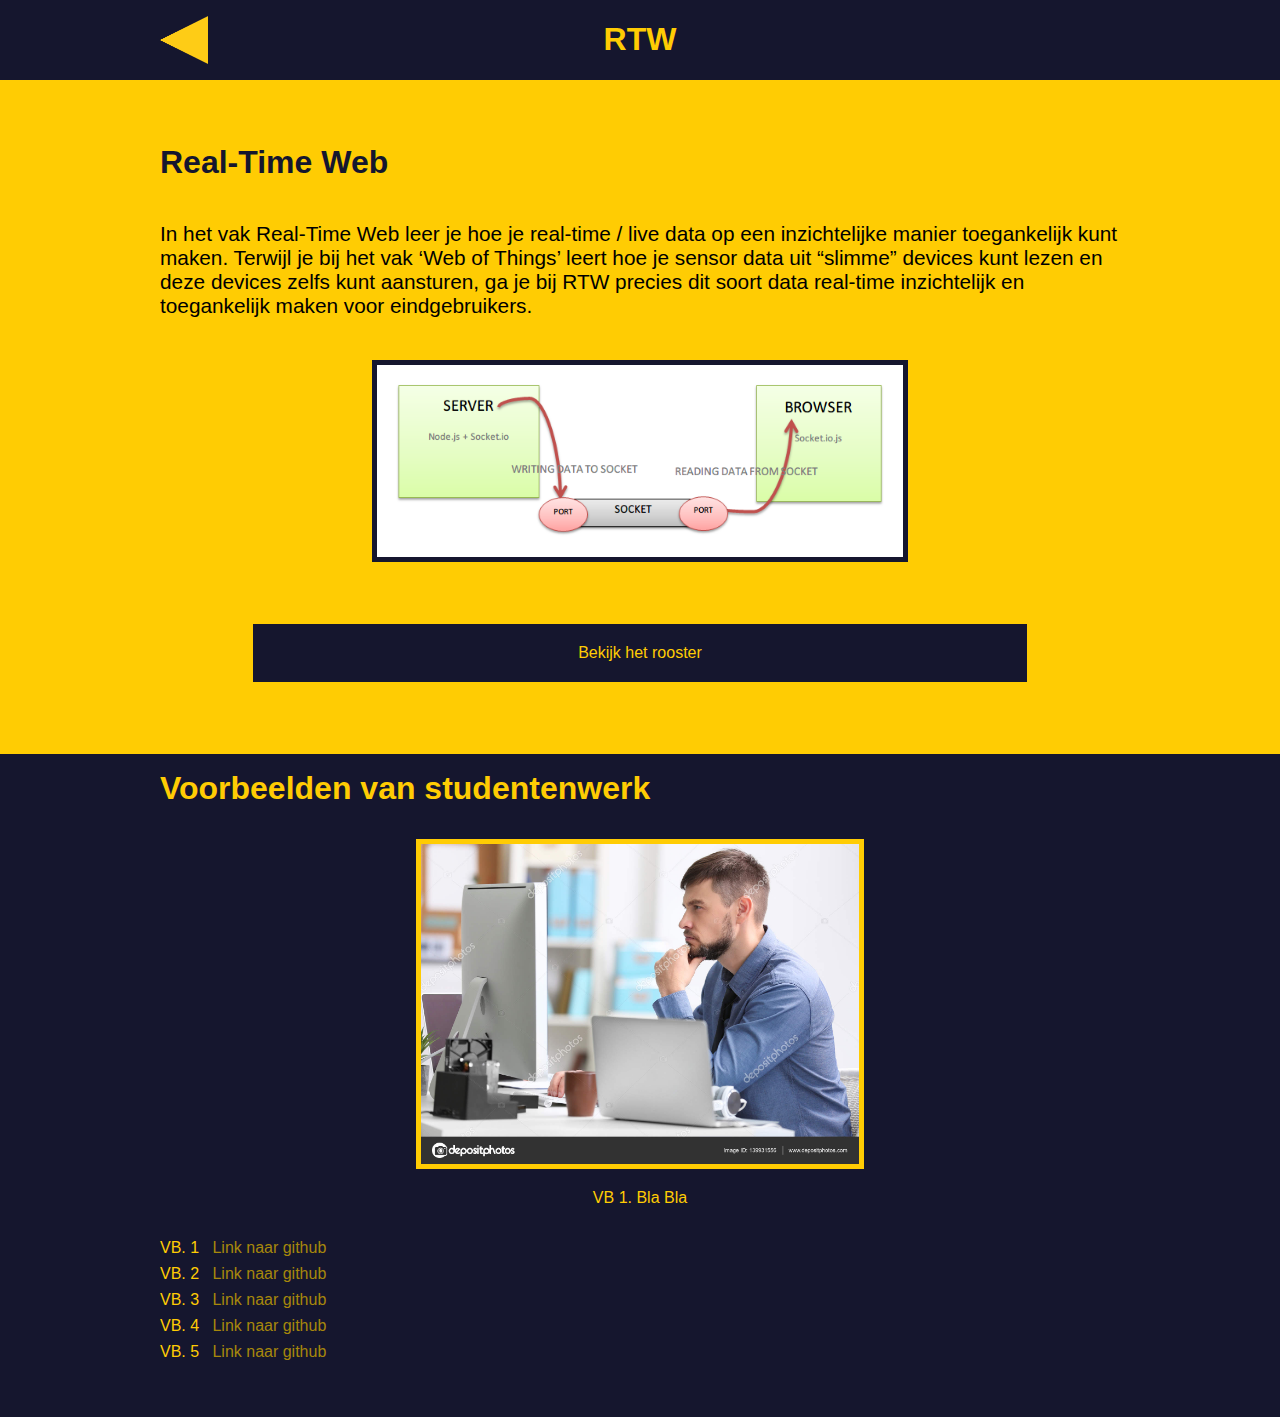
<file: herkansing/rtw.html>
<!DOCTYPE html>
<html>
  <head>
    <meta charset="utf-8">
    <title>RTW</title>
    <link rel="stylesheet" href="css.css">
  </head>
  <body>
    <header class="pageHeader">
      <a class="terugKnop" href="index.html"> <img src="img/terug.png" alt=""> </a>
      <h1>RTW</h1>
      <input id="hamburger" type="checkbox" name="" value=""></input>
      <label for="hamburger"><img src="img/hamburger.png" alt=""></label>
      <aside class="hamburgerMenu">
        <nav>
          <ul>
            <li> <a href="rooster.html">Check het rooster</a> </li>
            <li> <a href="index.html">Terug naar home</a> </li>
            <li> <a id="sluitDan" href="#">Sluit Menu</a> </li>
          </ul>
        </nav>
      </aside>
    </header>
    <main class="pageMain">
      <h3>Real-Time Web</h3>
      <p> In het vak Real-Time Web leer je hoe je real-time / live data op een inzichtelijke manier toegankelijk kunt maken. Terwijl je bij het vak ‘Web of Things’ leert hoe je sensor data uit “slimme” devices kunt lezen en deze devices zelfs kunt aansturen, ga je bij RTW precies dit soort data real-time inzichtelijk en toegankelijk maken voor eindgebruikers.
      </p>
      <div class="images eenImg">
        <img src="img/socket.png" alt="">
      </div>
    </main>
    <section>
      <div class="buttons">
        <a href="rooster.html" class="buttonBlue" type="button" name="button">Bekijk het rooster</a>
      </div>
    </section>
    <article class="besteWerken">
      <h3>Voorbeelden van studentenwerk</h3>
      <div class="slideShow">
        <div class="slideShowFotos">
          <div class="slideShowItem">
            <img src="img/test.jpg" alt="">
            <p>VB 1. Bla Bla</p>
          </div>
          <div class="slideShowItem">
            <img src="img/test2.jpg" alt="">
            <p>VB 2. Bla Bla</p>
          </div>
          <div class="slideShowItem">
            <img src="img/test2.jpg" alt="">
            <p>VB 3. Bla Bla</p>
          </div>
          <div class="slideShowItem">
            <img src="img/test.jpg" alt="">
            <p>VB 4. Bla Bla</p>
          </div>
          <div class="slideShowItem">
            <img src="img/test.jpg" alt="">
            <p>VB 5. Bla Bla</p>
          </div>
        </div>
        <nav>
          <ol>
            <li> <a href="#"  target="_blank">Link naar github</a> </li>
            <li> <a href="#" target="_blank">Link naar github</a> </li>
            <li> <a href="#" target="_blank">Link naar github</a> </li>
            <li> <a href="#" target="_blank">Link naar github</a> </li>
            <li> <a href="#" target="_blank">Link naar github</a> </li>
          </ol>
        </nav>
      </div>
    </article>
    <script type="text/javascript" src="js.js"></script>
  </body>
</html>
</file>
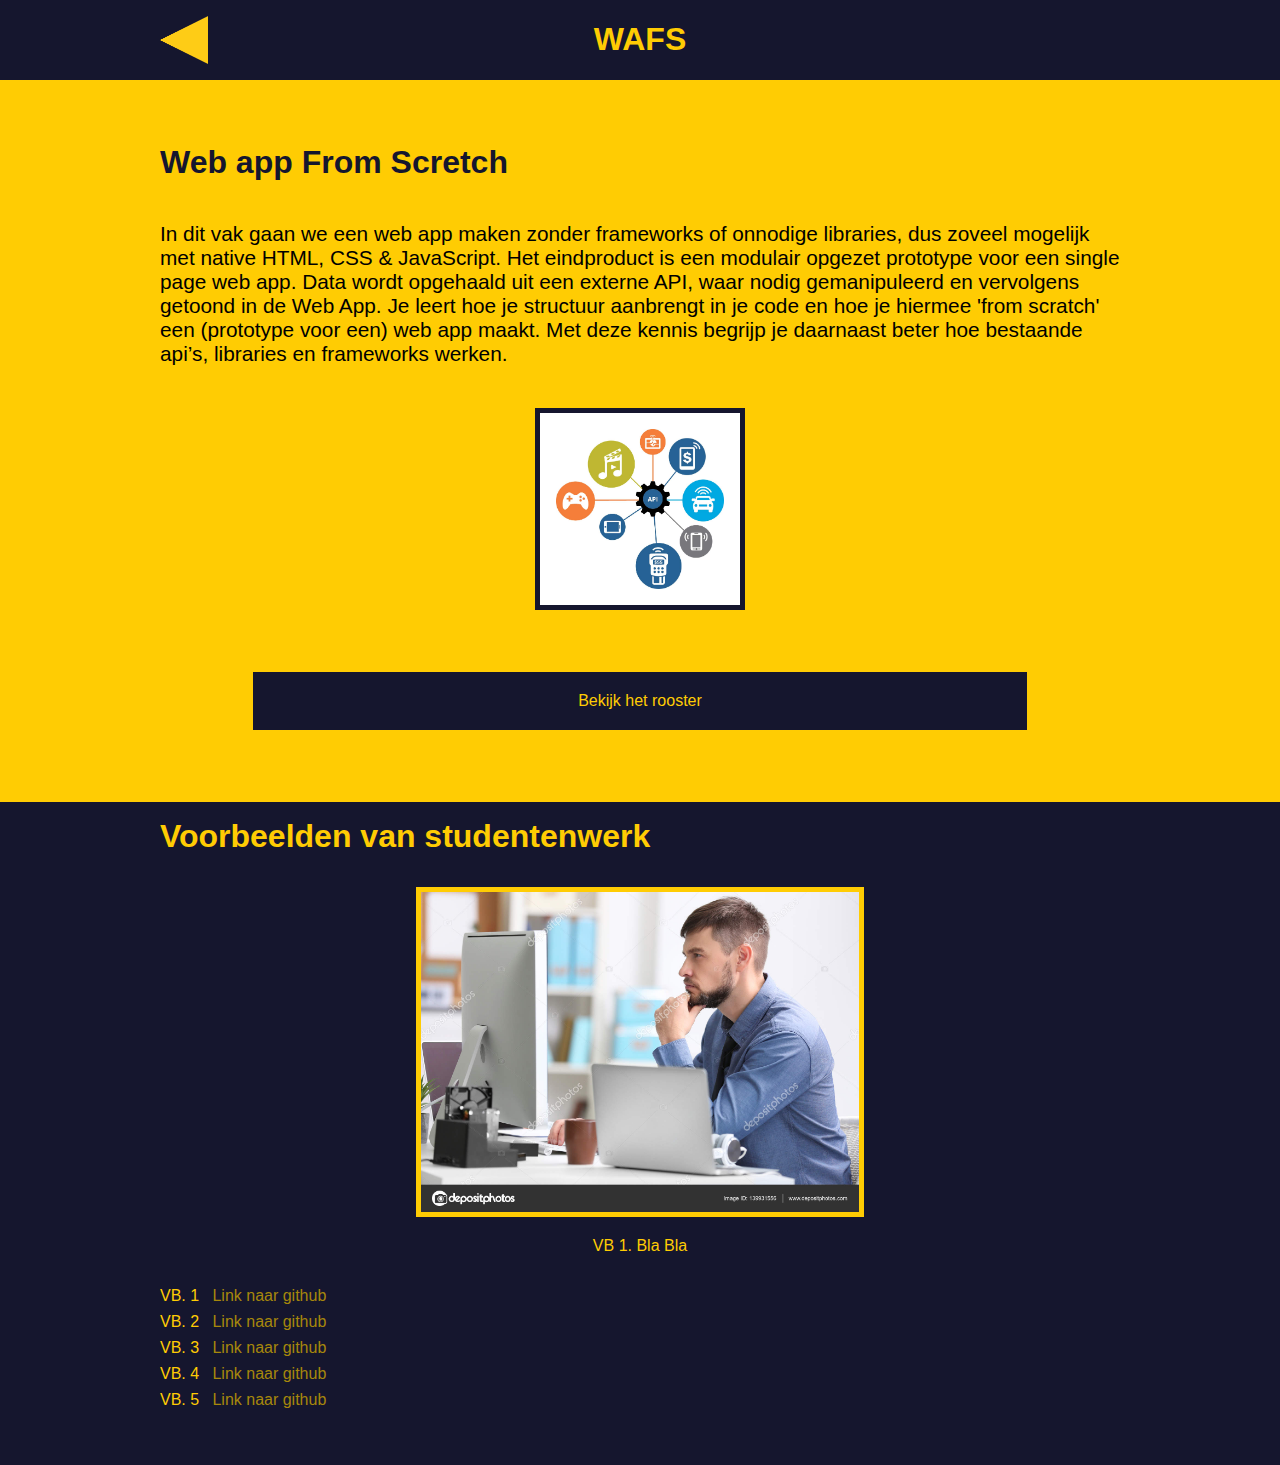
<file: herkansing/wafs.html>
<!DOCTYPE html>
<html>
  <head>
    <meta charset="utf-8">
    <title>Wafs</title>
    <link rel="stylesheet" href="css.css">
  </head>
  <body>
    <header class="pageHeader">
      <a class="terugKnop" href="index.html"> <img src="img/terug.png" alt=""> </a>
      <h1>WAFS</h1>
      <input id="hamburger" type="checkbox" name="" value=""></input>
      <label for="hamburger"><img src="img/hamburger.png" alt=""></label>
      <aside class="hamburgerMenu">
        <nav>
          <ul>
            <li> <a href="rooster.html">Check het rooster</a> </li>
            <li> <a href="index.html">Terug naar home</a> </li>
            <li> <a id="sluitDan" href="#">Sluit Menu</a> </li>
          </ul>
        </nav>
      </aside>
    </header>
    <main class="pageMain">
      <h3>Web app From Scretch</h3>
      <p> In dit vak gaan we een web app maken zonder frameworks of onnodige libraries, dus zoveel mogelijk met native HTML, CSS & JavaScript. Het eindproduct is een modulair opgezet prototype voor een single page web app. Data wordt opgehaald uit een externe API, waar nodig gemanipuleerd en vervolgens getoond in de Web App. Je leert hoe je structuur aanbrengt in je code en hoe je hiermee 'from scratch' een (prototype voor een) web app maakt. Met deze kennis begrijp je daarnaast beter hoe bestaande api’s, libraries en frameworks werken.
      </p>
      <div class="images eenImg">
        <img src="img/api.jpg" alt="">
      </div>
    </main>
    <section>
      <div class="buttons">
        <a href="rooster.html" class="buttonBlue" type="button" name="button">Bekijk het rooster</a>
      </div>
    </section>
    <article class="besteWerken">
      <h3>Voorbeelden van studentenwerk</h3>
      <div class="slideShow">
        <div class="slideShowFotos">
          <div class="slideShowItem">
            <img src="img/test.jpg" alt="">
            <p>VB 1. Bla Bla</p>
          </div>
          <div class="slideShowItem">
            <img src="img/test2.jpg" alt="">
            <p>VB 2. Bla Bla</p>
          </div>
          <div class="slideShowItem">
            <img src="img/test2.jpg" alt="">
            <p>VB 3. Bla Bla</p>
          </div>
          <div class="slideShowItem">
            <img src="img/test.jpg" alt="">
            <p>VB 4. Bla Bla</p>
          </div>
          <div class="slideShowItem">
            <img src="img/test.jpg" alt="">
            <p>VB 5. Bla Bla</p>
          </div>
        </div>
        <nav>
          <ol>
            <li> <a href="#"  target="_blank">Link naar github</a> </li>
            <li> <a href="#" target="_blank">Link naar github</a> </li>
            <li> <a href="#" target="_blank">Link naar github</a> </li>
            <li> <a href="#" target="_blank">Link naar github</a> </li>
            <li> <a href="#" target="_blank">Link naar github</a> </li>
          </ol>
        </nav>
      </div>
    </article>
    <script type="text/javascript" src="js.js"></script>
  </body>
</html>
</file>
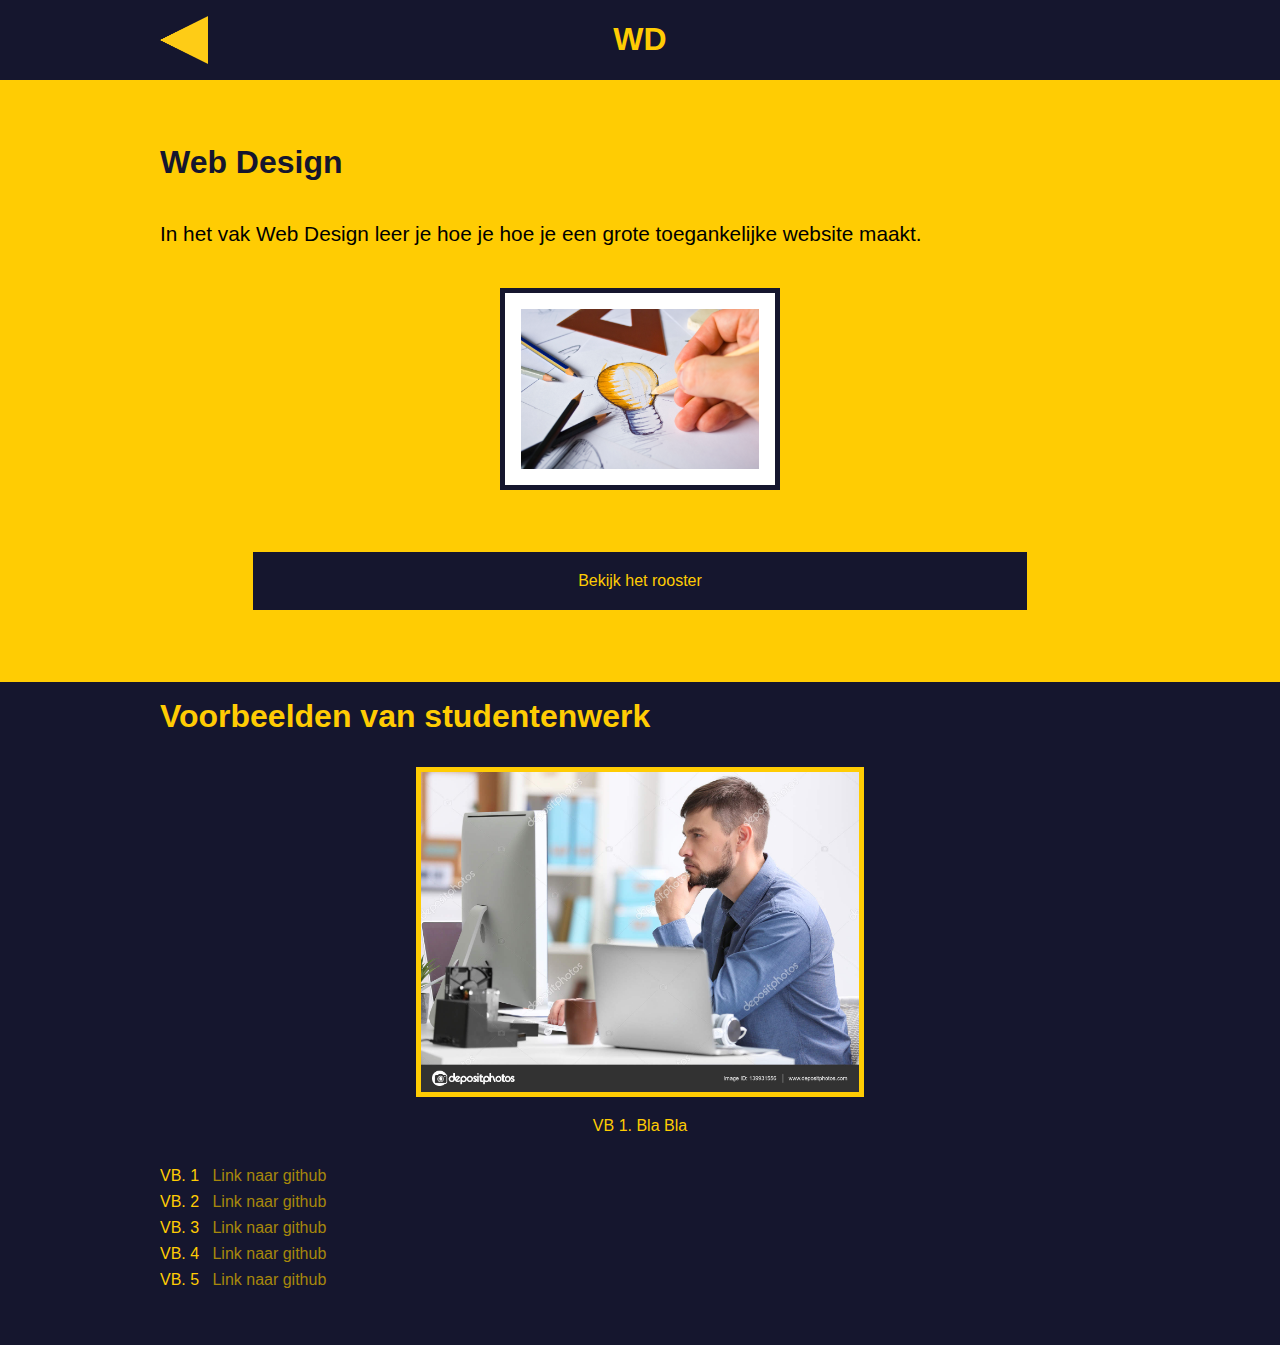
<file: herkansing/wd.html>
<!DOCTYPE html>
<html>
  <head>
    <meta charset="utf-8">
    <title>WD</title>
    <link rel="stylesheet" href="css.css">
  </head>
  <body>
    <header class="pageHeader">
      <a class="terugKnop" href="index.html"> <img src="img/terug.png" alt=""> </a>
      <h1>WD</h1>
      <input id="hamburger" type="checkbox" name="" value=""></input>
      <label for="hamburger"><img src="img/hamburger.png" alt=""></label>
      <aside class="hamburgerMenu">
        <nav>
          <ul>
            <li> <a href="rooster.html">Check het rooster</a> </li>
            <li> <a href="index.html">Terug naar home</a> </li>
            <li> <a id="sluitDan" href="#">Sluit Menu</a> </li>
          </ul>
        </nav>
      </aside>
    </header>
    <main class="pageMain">
      <h3>Web Design</h3>
      <p> In het vak Web Design leer je hoe je hoe je een grote toegankelijke website maakt.</p>
      <div class="images eenImg">
        <img src="img/webdesign.jpg" alt="">
      </div>
    </main>
    <section>
      <div class="buttons">
        <a href="rooster.html" class="buttonBlue" type="button" name="button">Bekijk het rooster</a>
      </div>
    </section>
    <article class="besteWerken">
      <h3>Voorbeelden van studentenwerk</h3>
      <div class="slideShow">
        <div class="slideShowFotos">
          <div class="slideShowItem">
            <img src="img/test.jpg" alt="">
            <p>VB 1. Bla Bla</p>
          </div>
          <div class="slideShowItem">
            <img src="img/test2.jpg" alt="">
            <p>VB 2. Bla Bla</p>
          </div>
          <div class="slideShowItem">
            <img src="img/test2.jpg" alt="">
            <p>VB 3. Bla Bla</p>
          </div>
          <div class="slideShowItem">
            <img src="img/test.jpg" alt="">
            <p>VB 4. Bla Bla</p>
          </div>
          <div class="slideShowItem">
            <img src="img/test.jpg" alt="">
            <p>VB 5. Bla Bla</p>
          </div>
        </div>
        <nav>
          <ol>
            <li> <a href="#"  target="_blank">Link naar github</a> </li>
            <li> <a href="#" target="_blank">Link naar github</a> </li>
            <li> <a href="#" target="_blank">Link naar github</a> </li>
            <li> <a href="#" target="_blank">Link naar github</a> </li>
            <li> <a href="#" target="_blank">Link naar github</a> </li>
          </ol>
        </nav>
      </div>
    </article>
    <script type="text/javascript" src="js.js"></script>
  </body>
</html>
</file>
<file: herkansing/css.css>
html{
  scroll-behavior: smooth;
  font-family: sans-serif;
}

body{
  margin: 0;
  padding: 0;
  box-sizing: border-box;
  overflow-x: hidden;
}

body.rooster{
  overflow-x: auto;
}

.mainHeader{
  width: calc(100% - 6em);
  /* background-image: url(bg.jpg), linear-gradient(#fff, white); */
  background-color: #ffcc03;
  background-size: cover;
  background-position: center;
  top: 0;
  padding: 3em;
  text-align: center;
}

.mainHeader h1{
  font-size: 2.5em;
  font-family: sans-serif;
}

..mainHeader-text{
  color: #15162e;
  padding: 2em;
}

a{
  text-decoration: none
}


a:focus{
  outline: 0;
}

.buttons{
  display: flex;
  flex-direction: column;
  font-family: sans-serif;
}

.buttonBlue{
  margin: 0.5em;
  font-size: 1em;
  padding: 1em;
  border: none;
  background-color: #15162e;
  color: #ffcc03;
  border: solid 4px #15162e;
  transition: all 0.3s;
  background: linear-gradient(to right, #ffcc03 50%,  #15162e 50%);
  background-size: 200% 100%;
  background-position:right bottom;
}

.buttonBlue:focus, .buttonBlue:hover{
  background-color: #ffcc03;
  color: #15162e;
  transform: scale(1.2);
  transition: all 0.3s ease-in-out;
  background-position: left bottom;
}

.buttonYellow{
  margin: 0.5em;
  font-size: 1em;
  padding: 1em;
  border: none;
  background-color: #ffcc03;
  color: #15162e;
  border: solid 4px #15162e;
  transition: all 0.3s;
  background: linear-gradient(to right,  #15162e 50%,  #ffcc03 50%);
  background-size: 200% 100%;
  background-position:right top;
}

.buttonYellow:focus, .buttonYellow:hover{
  background-color: #15162e;
  color: #ffcc03;
  transform: scale(1.2);
  transition: all 0.3s;
  background-position: left bottom;
}

main h2{
  position: absolute;
  font-family: sans-serif;
  color: #15162e;
  margin-top: -0.85em;
  margin-left: 1em;
}

.vakken {
  background-color: #15162e;
  display: flex;
  justify-content: space-around;
  flex-wrap: wrap;
  width: 100%;
  padding: 2em 0;
}

.vakken a, footer a{
  margin: 1em;
}

.css{
  display: flex;
  flex-direction: column;
  justify-content: center;
  background-color: #ffcc03;
  height: 10em;
  width: 10em;
  text-align: center;
  color: #15162e;
}

.css p{
  width: 100%;
  font-family: sans-serif;
  font-size: 2em;
  font-weight: bold;
}

.les:focus .css, .les:hover .css{
  width: calc(10em - 20px);
  height: calc(10em - 20px);
  border: 10px solid #ffcc03;
  background-color: #15162e;
  color: #ffcc03;
  transition: all 0.3s ease-in-out;
}

.les:focus .css, .les:hover .css{
  width: calc(10em - 20px);
  height: calc(10em - 20px);
  border: 10px solid #ffcc03;
  background-color: #15162e;
  color: #ffcc03;
  transition: all 0.3s ease-in-out;
}

.les:focus .project, .les:hover .project{
  width: calc(10em - 20px);
  height: calc(10em - 20px);
  border: 10px solid #15162e;
  background-color: #ffcc03;
  color: #15162e;
  transition: all 0.3s ease-in-out;
}

footer h2{
  position: absolute;
  font-family: sans-serif;
  color: #ffcc03;
  margin-top: -0.85em;
  margin-left: 1.1em;
}

.projecten {
  background-color: #ffcc03;
  display: flex;
  justify-content: space-around;
  flex-wrap: wrap;
  width: 100%;
  padding: 2em 0 ;
}

.project{
  display: flex;
  flex-direction: column;
  justify-content: center;
  background-color: #15162e;
  height: 10em;
  width: 10em;
  text-align: center;
  color: #ffcc03;
}

.project p{
  width: 100%;
  font-family: sans-serif;
  font-size: 2em;
  font-weight: bold;
}

/* Andere pagina's  */

.pageHeader{
  display: flex;
  justify-content: space-between;
  text-align: center;
  background-color: #15162e;
  z-index: 3;
}

.pageHeaderFixed{
  position: fixed;
  width: 100%;
  padding: 0;
}

.pageHeader h1{
  color: #ffcc03;
  font-family: sans-serif;
}

.pageHeader img{
  height: 3em;
  width: 3em;
  transform: rotate(0deg);
  transition: all 0.3s ease-in-out
}

.pageHeader a, .pageHeader label {
  display: flex;
  flex-direction: column;
  justify-content: center;
  margin: 0 2em;
}

@keyframes rotateInfinate {
  0%   { transform: rotate(0deg) }
  100% { transform: rotate(360deg) }
}

@keyframes terug {
  0%   { transform: rotate(0deg) }
  25% { transform: rotate(-25deg) }
  75% { transform: rotate(25deg) }
  100% { transform: rotate(0deg) }
}

.terugKnop:focus, .terugKnop:hover{
  outline: 0;
  animation: terug 1s infinite;
}

.pageHeader input{
  position: fixed;
  opacity: 0;
}

/* .pageHeader input[type="checkbox"]:focus-within ~ label img{
  animation: rotateInfinate 2s infinite;
} */


.pageHeader input[type="checkbox"]:focus ~ label img{
  animation: rotateInfinate 2s infinite;
}


.pageHeader input:checked ~ label img{
    transform: rotate(180deg);
    transition: all 0.3s ease-in-out
}

.pageMain{
  background-color: #ffcc03;
}

.pageMain p {
  margin: 0;
  padding: 2em;
}

h3 {
  margin: 0;
  padding: 2em 0 0 2rem;
  color: #15162e
}

.pageMain .images{
  width: calc(100% - 4em;);
  height: 14em;
  display: flex;
  justify-content: space-between;
  margin: 0 2em;
}

.pageMain .eenImg{
  justify-content: space-around;
}

.pageMain img{
  height: 10em;
  padding: 1em;
  background-color: white;
  border: solid 5px #15162e
}

aside{
  display: none;
  color: white;
  right: calc(-10em - 5px);
  height: 100vh;
  width: 100vw;
  position: fixed;
  background-color: #15162e;
  top: 5em;
  border-left: solid 5px #ffcc03;
  transition: all 0.3s ease-in-out;
}

aside a{
  color: #ffcc03;
  padding: 0.5em;
}

aside li{
  list-style: none;
  text-align: left;
  margin: 0 0 1em 0;
}

aside a:focus{
  animation: bigSmall 1s infinite;
  outline: solid 1px #ffcc03;
  transition: all 0.3s ease-in-out;
}

.pageHeader input:checked ~ aside{
  display: block;
  right: 0;
  transition: all 0.3s ease-in-out;
}

section .buttons {
  width: calc(100% - 2rem - 10px);
  margin: 0 calc(1rem + 5px);
  text-align: center;
}

section .buttons .buttonBlue:focus-within, section .buttons .buttonBlue:hover{
  transform: scale(1.1);
}

section{
  margin: 0;
  width: 100%;
  background-color: #ffcc03;
  padding: 2em 0;
}

article h3{
  padding: 0 0 2rem 2rem;
  color: #ffcc03;
}

.besteWerken {
  padding: 1em 0;
  background-color: #15162e;
}

.slideShow{
  width: 100%;
  position: absolute;
  background-color: #15162e;
  color: #ffcc03;
}

.slideShow ol {
  counter-reset: item;
  margin-left: 0;
  padding-left: 2em;
}
.slideShow li {
  display: block;
  margin-bottom: .5em;
  margin-left: 2em;
  width: 10em;
}

@keyframes bigSmall {
    0% {transform: scale(1.0);}
    50% {transform: scale(1.1)}
    100% {transform: scale(1.0)}
}

.slideShow li:focus-within, .slideShow li:hover {
  animation: bigSmall 1s infinite;
  transition: all 0.3s ease-in-out
}

.slideShow li::before {
  display: inline-block;
  content: "VB. " counter(item) ;
  counter-increment: item;
  width: 3em;
  margin-left: -2em;
}

.slideShow ol{
  padding-bottom: 2rem;
}

.slideShow a{
  text-decoration: none;
  color: #a7880b
}

.slideShowFotos{
  width: 500%;
  display: flex;
  justify-content: space-around;
  animation: slideShow 15s infinite;
}

.slideShowFotosTwee{
  width: 100%;
  display: flex;
  justify-content: space-around;
  animation: slideShowTwee 10s infinite;
}

.slideShowFotosTwee img{

}

@keyframes slideShowTwee {
    0% { transform: translateX(0); }
    250% { transform: translateX(-25); }
    50% { transform: translateX(-25%); }
    75% { transform: translateX(-80%); }
    100% { transform: translateX(-80%); }
}

@keyframes slideShow {
    0% { transform: translateX(0); }
    10% { transform: translateX(-20); }
    20% { transform: translateX(-20%); }
    30% { transform: translateX(-40%); }
    40% { transform: translateX(-40%); }
    50% { transform: translateX(-60%); }
    60% { transform: translateX(-60%); }
    70% { transform: translateX(-80%); }
    80% { transform: translateX(-80%); }
    90% { transform: translateX(0); }
    100% { transform: translateX(0); }
}

.slideShowItem{
  width: 100%;
  text-align: center;
}

.slideShowItem img{
  height: 10em;
  border: solid 5px #ffcc03;
}


.basedOn a{
  text-align: center;
  display: flex;
  flex-direction: column;
  justify-content: center;
}

.project p{
  padding: 0;
}

aside.hamburgerMenu{
  z-index: 9;
}

.tabel{
  padding: 5em 0;
}

table a{
  color: #15163e;
  text-decoration: none;
}

table a:focus{
  animation: bigSmall2 1s infinite;
  outline: solid 2px #ffcc03;
  transition: all 0.3s ease-in-out;
}

@keyframes bigSmall {
    0% {transform: scale(1.0);}
    50% {transform: scale(1.1)}
    100% {transform: scale(1.0)}
}

.tg  {border-collapse:collapse;border-spacing:0;}
.tg td{font-family:Arial, sans-serif;font-size:14px;padding:10px 5px;border-style:solid;border-width:5px;overflow:hidden;word-break:normal;border-color:#ffcc03;}
.tg th{font-family:Arial, sans-serif;font-size:14px;font-weight:normal;padding:10px 5px;border-style:solid;border-width:5px;overflow:hidden;word-break:normal;border-color:#ffcc03;}
.tg .tg-baqh{text-align:center;vertical-align:top}
.tg .tg-c3ow{border-color:#ffcc03;text-align:center;vertical-align:top}
.tg .tg-7btt{font-weight:bold;border-color:#ffcc03;text-align:center;vertical-align:top}
.tg .tg-amwm{font-weight:bold;text-align:center;vertical-align:top}
td{width: 4em;}

@media (min-width: 800px) {
  .mainHeader{
    padding: 8em 3em;
  }
  label{
    opacity: 0;
  }
  input{
    display: none;
  }
  .pageHeader{
    padding: 0 8em;
  }
  .header-text{
    padding: 4em 3em;
    width:  50%;
    margin: 0 25%;
    box-sizing: border-box;
  }
  .vakken, .projecten{
    width: 60%;
    padding: 2em 20%;
  }
  h2{
    font-size: 3em;
  }
  h3{
    padding: 4rem 0 0 10rem;
    font-size: 2em;
  }
  .pageMain p {
    margin: 0;
    padding: 2em 10rem;
    font-size: 1.3rem;
  }
  section .buttons {
    width: calc(100% - 30rem - 10px);
    margin: 0 calc(15rem + 5px) 2rem;
    text-align: center;
  }
  .slideShowItem img {
    height: 20em;
    border: solid 5px #ffcc03;
  }
  article h3 {
    padding: 0 0 2rem 10rem;
    color: #ffcc03;
  }
  .slideShow ol {
    padding-left: 10em;
  }
  .pageMain .project{
    margin: 0 1em;
  }
  .pageMain .project p {
    padding: 0;
  }
  .pageMain .project{
    margin-bottom: 3rem;
  }
  .pageMain .projecten{
    width: calc(100% - 20rem);
    padding: 2em 10rem;
    justify-content: center;
  }
  .pageHeaderFixed{
    position: fixed;
    width: calc(100%  - 16em);
  }
  section .uphigh{
    margin: 9.5em 0 0 0;
  }
}
</file>
